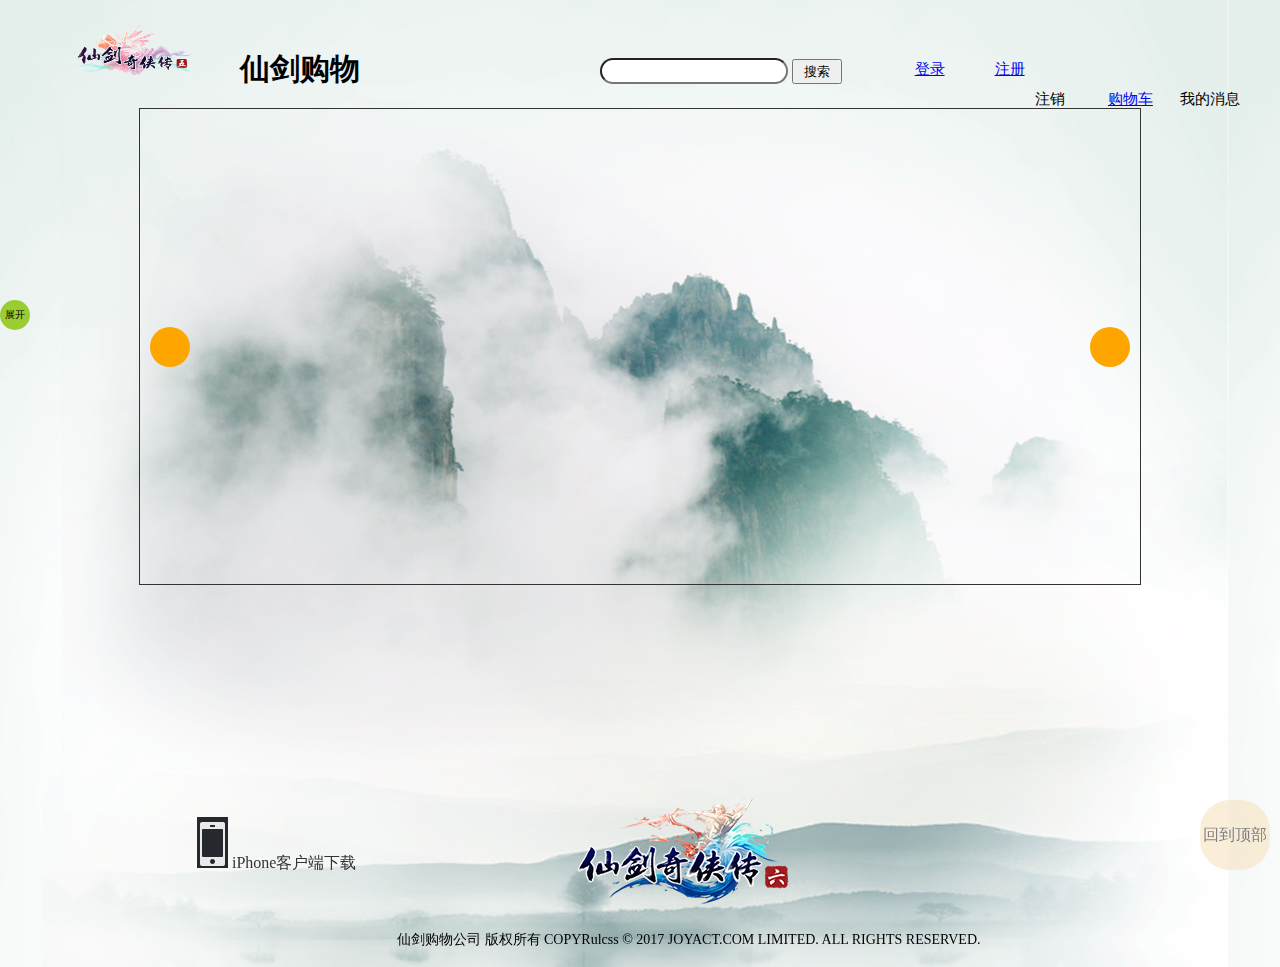
<file: index.html>
<!DOCTYPE html>
<html>

	<head>
		<meta charset="utf-8" />
		<title>仙剑购物</title>
		<link rel="stylesheet" type="text/css" href="css/index.css" />
	</head>

	<body>

		<div id="Top">
			<img src="img/3689011044770542070.png" />
			<a class="xj">仙剑购物</a>
			<ul>
				<span class="login">
					<li ><a href="login.html">登录</a></li>
				    <li ><a href="register.html">注册</a></li>
				</span>
				<div id="lis">
					<li class="zx">注销</li>
					<li>
						<a href="cart.html">购物车</a>
					</li>
					<li>我的消息</li>
				</div>

			</ul>

		</div>
		<div id="hidden">
			展开
		</div>
		<div id="cebian">
			<p>
				<a href="index.html">主页</a>
			</p>
			<p>
				<a href="list.html">列表页</a>
			</p>
			<p>
				<a href="paning.html">分页展示</a>
			</p>
		</div>
		<a class="backtotop" id="backtotop">回到顶部</a>
		<p class="search">
			<input type="text" id="str" />
			<input type="button" id="btn" value="搜索" />
		</p>

		<div class="carousel" id="carousel">
			<div class="btns">
				<a class="leftBtn" id="leftBtn"></a>
				<a class="rightBtn" id="rightBtn"></a>
			</div>
			<div class="imageslist" id="imageslist">
				<ul>
					<!--'<li class="first">
						<a><img src="'+obj.data.thumb+'"  /></a>
					</li>'-->
				</ul>
			</div>
			<div class="circles" id="circles">
				<ol>

				</ol>
			</div>
		</div>
		<header>

			<ul id="nav">
				<!--	<!--'<li><a href="list.html?cat_id='+obj.data[i].cat_id+'">'+obj.data[i].cat_name+'</a></li>'-->

			</ul>
		</header>

		<section>
			<ul class="goodsUl" id="goodsUl">
				<!--'<li><img src="'+ obj.data[i].good_thumb+'"/><p>'+ obj.data[i].good_name+'</p><p>'+obj.data[i].good_desc +'</p><p>'+obj.data[i].price +'</p></li>'
				<li></li>
				<li></li>
				<li></li>-->
			</ul>

		</section>
		<div id="down">
			<div id="erwei">
				<img src="img/QQ图片20170818184442.png" />
				<a>iPhone客户端下载</a>
			</div>
			<div id="ma">
				<img src="img/QQ图片20170818185729.png" />
			</div>
			<img id="xian" src="img/logo.png" />
			<p>
				仙剑购物公司 版权所有 COPYRulcss © 2017 JOYACT.COM LIMITED. ALL RIGHTS RESERVED.
			</p>
		</div>

		<script src="js/jquery-1.12.3.min.js" type="text/javascript" charset="utf-8"></script>
		<script type="text/javascript">
			//判断当前用户已登录则显示用户名，否则显示注册登录
			if(localStorage.getItem("token")) {
				$(".login").html("您好!亲爱的" + localStorage.getItem("username"));
			}

			$(".zx").click(function() {
				localStorage.clear();
				window.location.href = "login.html";

			})

			//返回顶部
			$("#backtotop").click(function() {
				$("html,body").animate({ //对象变成了$(“html,body”)
					"scrollTop": 0 //变成了属性
				}, 1000);

			})
			//二维码效果
			$("#erwei").mouseenter(function() {
				$("#ma").css("display", "block");
			})
			$("#erwei").mouseleave(function() {
				$("#ma").css("display", "none");
			})

			$(function() {

				//主页
				$.get("http://h6.duchengjiu.top/shop/api_cat.php", function(data) {

						var obj = data;
						console.log(obj);

						for(var i = 0; i < obj.data.length; i++) {
							$("#nav").append("<li><a href='list.html?cat_id=" + obj.data[i].cat_id + "'>" + obj.data[i].cat_name + "</a></li>")
						}
					}),

					//热门商品
					$.get("http://h6.duchengjiu.top/shop/api_goods.php", function(data) {

						var obj = data;
						console.log(obj);
						for(var i = 0; i < obj.data.length; i++) {
							$("#goodsUl").append('<li><img src="' + obj.data[i].goods_thumb + '"/><p><a href=detal.html?goods_id=' + obj.data[i].goods_id + '>' + obj.data[i].goods_name + '</a></p><p>' +
								obj.data[i].goods_desc + '</p><p class="price">￥' + obj.data[i].price + '</p></li>');

						}

						//透明度改变添加盒子
						$(".goodsUl li").mouseenter(function() {
							console.log(name)
							$(this).append("<div id='hezi'></div>");

						})
						$(".goodsUl li").mouseleave(function() {
							$(this).children("#hezi").remove();
						})

						//搜索按钮,实现跳转
						$("#btn").click(function() {
							var search = $("#str").val();
							console.log(search); //253286
							window.location.href = "detal.html?goods_id" + search;
						})
					})

				$.get("http://h6.duchengjiu.top/shop/api_ad.php?position_id=1", function(data) {

					var obj = data;
					console.log(obj);
					for(var i = 0; i < obj.data.length; i++) {
						$(".carousel .imageslist ul").append('<li class="first"><a><img src="' + obj.data[i].url + '"  /></a></li>')
					}

					var $lis = $("#imageslist ul li");

					//信号量
					var idx = 0
					var timer = null;
					//右按钮添加事件监听
					$("#rightBtn").click(function() {
						movecircles();
						move();
					})

					//左按钮添加事件监听
					$("#leftBtn").click(function() {
						//函数节流
						if($lis.eq(idx).is(":animated")) {
							return;
						}

						//老图淡出
						$lis.eq(idx).fadeOut(1000);

						//信号量改变
						idx--;
						//范围
						if(idx < 0) {
							idx = $lis.length - 1;
						}
						//movecircles();
						//新图淡入
						$lis.eq(idx).fadeIn(1000);

					})

					//自动播放
					timer = setInterval(function() {
						//movecircles();
						move();
					}, 1000);

					//移入停止
					$("#carousel").mouseenter(function() {
						clearInterval(timer);
					})

					//移出开始
					$("#carousel").mouseleave(function() {
						timer = setInterval(function() {
							//movecircles();
							move();
						}, 1000);
					})

					function move() {
						//函数节流
						if($lis.eq(idx).is(":animated")) {
							return;
						}

						//老图淡出
						$lis.eq(idx).fadeOut(1000);

						//信号量改变
						idx++;
						//范围
						if(idx > $lis.length - 1) {
							idx = 0;
						}

						//新图淡入
						$lis.eq(idx).fadeIn(1000);

					}

				})

				function createcircles() {
					for(var i = 0; i < 8; i++) {
						$("#circles ol").append("<li>")
					}
				}
				createcircles();

				var $circlesLi = $(".circles ol li")
				console.log($circlesLi);

				//背景定位
				function move(a, b) {
					var body = document.body;
					var newleft = 0;
					var newtop = 0;
					var timer = null;

					setInterval(function() {
						newleft += a;
						newtop += b;
						if(newleft >= 600 || newleft <= 0) {
							a = -a
						}
						if(newtop > 800 || newtop <= 0) {
							b = -b
						}
						body.style.backgroundPositionX = -newleft + "px";
						body.style.backgroundPositionY = -newtop + "px";
					}, 50)
				}
				move(1, 1);

				//侧边栏
				$("#hidden").mouseenter(function() {
					$("#cebian").slideDown(1500);
				})
				$("#hidden").mouseleave(function() {
					$("#cebian").slideUp(1500);
				})

			})
		</script>
	</body>

</html>
</file>
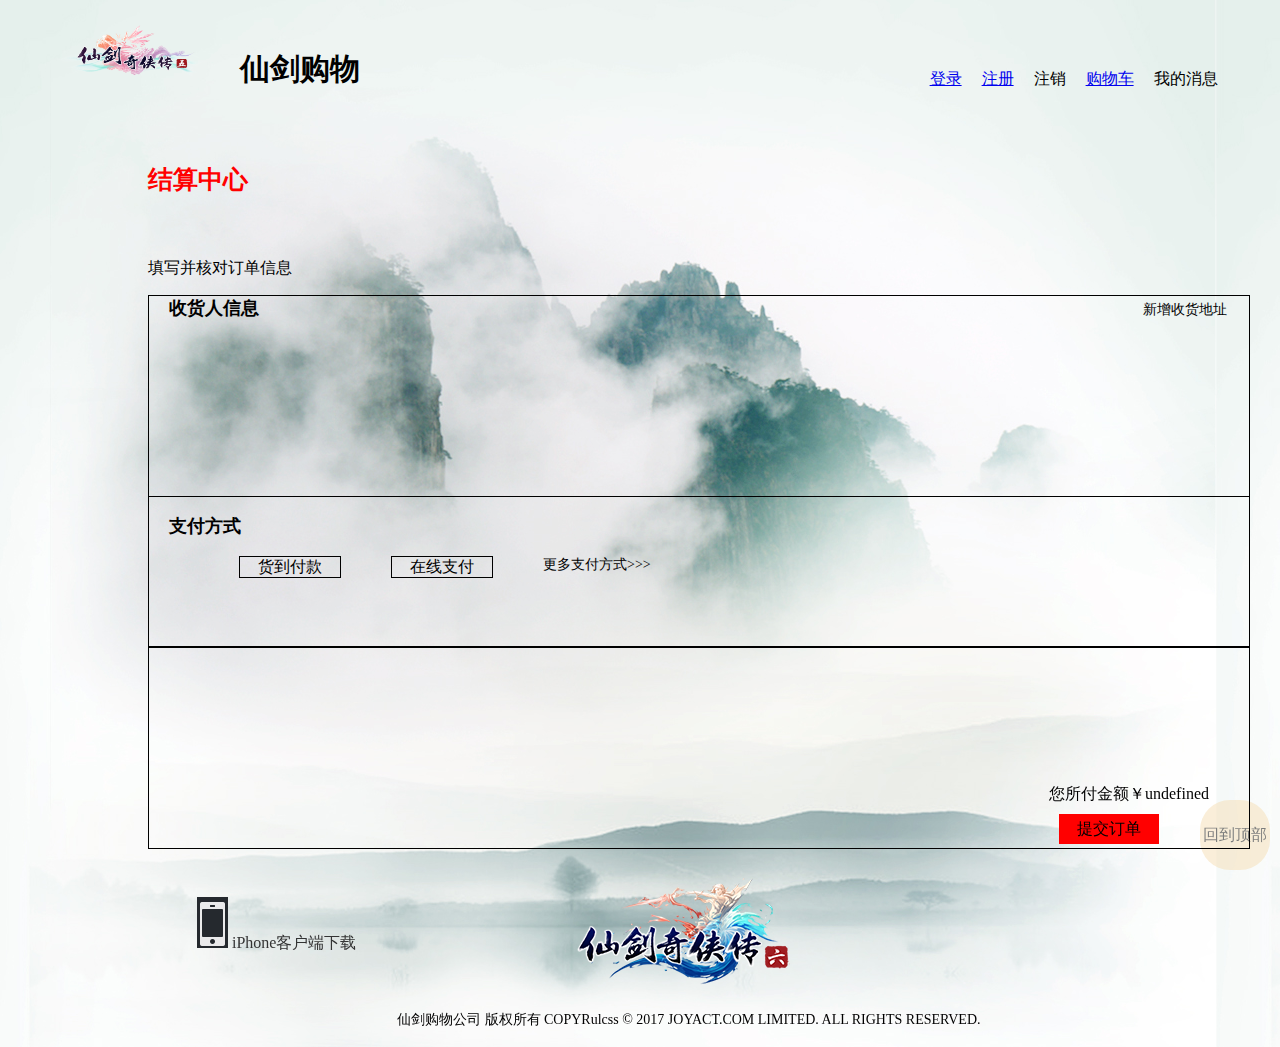
<file: balance.html>
<!DOCTYPE html>
<html>

	<head>
		<meta charset="UTF-8">
		<title>结算中心</title>
		<link rel="stylesheet" type="text/css" href="css/balance.css" />
	</head>

	<body>
		<a class="backtotop" id="backtotop">回到顶部</a>
		<div id="Top">
			<img src="img/3689011044770542070.png" />
			<a class="xj">仙剑购物</a>
			<ul>
				<span class="login">
					<li ><a href="login.html">登录</a></li>
				    <li ><a href="register.html">注册</a></li>
				</span>
				<div id="lis">
					<li class="zx">注销</li>
					<li>
						<a href="cart.html">购物车</a>
					</li>
					<li>我的消息</li>
				</div>

			</ul>

		</div>
		<p id="logo">
			<a>结算中心</a>
		</p>
		<p id="tip">填写并核对订单信息</p>
		<div id="content">
			<div id="consignee">
				<div id="consignee_top">
					<a id="shou">收货人信息</a>
					<a id="address" class="newAddress">新增收货地址</a>
				</div>
				<ul class="address-ul" id="oul">
					<!--'<li class="address-item" data-id="' +obj.address_id+ '">收货人：'
								+obj.address_name 
								+'  省份：'+obj.province 
								+'  市：'+obj.city 
								+'  地区：'+obj.district 
								+'  街道：'+obj.address 
								+'  手机号：'+obj.mobile 
								+'</li>';-->
				</ul>

			</div>
			<div id="pay">
				<p id="way">支付方式</p>
				<ul>
					<li class="lis">货到付款</li>
					<li class="lis">在线支付</li>
					<li id="more">更多支付方式>>></li>
				</ul>
			</div>
		</div>
		<div id="add" class="add">
			<span class="close">X</span>
			<p id="tou">新建列表</p>
			<form>
				<p>收货人姓名：<input type="text" name="address_name" placeholder="请输入您的姓名" /></p>
				<p id="shouji">手机号：<input type="text" name="mobile" placeholder="请输入您的手机号" /></p>
				<p id="sheng">省份：<input type="text" name="province" placeholder="请输入您的省份" /></p>
				<p id="shi">城市：<input type="text" name="city" placeholder="请输入您的市区" /></p>
				<p id="qu">区县：<input type="text" name="district" placeholder="请输入您的区县" /></p>
				<p id="dizhi">地址：<input type="text" name="address" placeholder="请输入您的地址" /></p>
				<input type="button" id="btn" value="新建收货信息" />
			</form>
		</div>
		<div id="sumbit">
			<p id="Money">应付金额：Y2000</p>
			<p id="order">
				<a>提交订单</a>
			</p>
		</div>

		<div id="down">
			<div id="erwei">
				<img src="img/QQ图片20170818184442.png" />
				<a>iPhone客户端下载</a>
			</div>
			<div id="ma">
				<img src="img/QQ图片20170818185729.png" />
			</div>
			<img id="xian" src="img/logo.png" />
			<p>
				仙剑购物公司 版权所有 COPYRulcss © 2017 JOYACT.COM LIMITED. ALL RIGHTS RESERVED.
			</p>
		</div>
		<script src="js/jquery-1.12.3.min.js" type="text/javascript" charset="utf-8"></script>
		<script type="text/javascript">
			$(function() {
				var address_id = 0;
				addressAjax();

				function addressAjax() {
					$.ajax({
						"url": "http://h6.duchengjiu.top/shop/api_useraddress.php?token=" + localStorage.token,
						"type": 'GET',
						"dataType": "json",
						"success": function(response) {
							console.log(response);
							var htmlData = '';
							for(var i = 0; i < response.data.length; i++) {
								var obj = response.data[i];
								htmlData += '<li class="address-item" data-id="' + obj.address_id + '">收货人：' +
									obj.address_name +
									'  省份：' + obj.province +
									'  市：' + obj.city +
									'  地区：' + obj.district +
									'  街道：' + obj.address +
									'  手机号：' + obj.mobile +
									'<span class="remove">删除</span></li>';
							}
							$(".address-ul").html(htmlData);

							//删除事件
							$(".remove").click(function() {
								$(this).parent().remove();
								//调用ajax删除地址
								var lis = $(this).parent()
								removeAjax(lis);

							})
							//点击添加事件
							$(".address-item").click(function(event) {
								$(this).addClass("active").siblings().removeClass("active");
								//								if(event.target) {
								//									address_id = event.target.getAttribute('data-id');
								//									console.log(address_id);
								//								}
								address_id = $(this).attr("data-id");
								console.log(address_id);
							})

						}
					});

				}

				//获取总金额

				//	通过location.search获取get传参的数据 截取？后面的内容
				var str = location.search.substr(1);
				//用=分割得到总金额
				var sum = str.split("=");
				console.log(sum[1]);
				$("#Money").html("您所付金额￥" + sum[1]);

				$(".newAddress").click(function() {
					$("#add").show();
				})
				$(".close").click(function() {
					$("#add").hide();
				})

				$(".lis").click(function() {
					$(this).css("background-color", "chartreuse");
				})

				//添加收货地址
				$("#btn").click(function() {
					var data = $("form").serialize();
					console.log(data);
					$.ajax({
						"url": "http://h6.duchengjiu.top/shop/api_useraddress.php?token=" + localStorage.token + "&status=add",
						"type": "POST",
						"dataType": "json",
						"data": data,
						"success": function(response) {
							if(response.code === 0) {
								console.log(response);
								$("#add").hide();
								addressAjax();
							}
						}
					});
				})

				//js背景定位	
				function move(a, b) {
					var box = document.getElementById("add");
					var newleft = 0;
					var newtop = 0;
					var timer = null;

					setInterval(function() {
						newleft += a;
						newtop += b;
						if(newleft >= 1200 || newleft <= 0) {
							a = -a
						}
						if(newtop > 800 || newtop <= 0) {
							b = -b
						}
						box.style.backgroundPositionX = -newleft + "px";
						box.style.backgroundPositionY = -newtop + "px";
					}, 50)
				}
				move(1, 1);

				//订单提交
				$("#order").click(function(event) {

					if(address_id == 0) {
						alert("请选择收货地址后再下单");
						return;
					}
					$.ajax({
						"url": "http://h6.duchengjiu.top/shop/api_order.php?token=" + localStorage.token + "&status=add",
						"type": "POST",
						"dataType": "json",
						"data": {
							"address_id": address_id, //地址id
							"total_prices": sum[1] //购物车内的总金额

						},
						"success": function(data) {
							console.log(data);
							if(data.code === 0) {
								alert("订单提交成功");
								location.href = "order.html";
							}
						}
					})
				})

				//删除地址事件
				function removeAjax(obj) { //obj为父元素li
					console.log($(obj).attr("data-id"));
					var address_id = $(obj).attr("data-id");
					$.ajax({
						"url": "http://h6.duchengjiu.top/shop/api_useraddress.php?token=" + localStorage.token + "&status=delete&address_id=" + address_id,
						"type": "GET",
						"dataType": "json",
						"success": function(data) {
							console.log(data);

						}
					})
				}

			})
			//body背景定位
			function move(a, b) {
				var body = document.body;
				var newleft = 0;
				var newtop = 0;
				var timer = null;

				setInterval(function() {
					newleft += a;
					newtop += b;
					if(newleft >= 600 || newleft <= 0) {
						a = -a
					}
					if(newtop > 800|| newtop <= 0) {
						b = -b
					}
					body.style.backgroundPositionX = -newleft + "px";
					body.style.backgroundPositionY = -newtop + "px";
				}, 50)
			}
			move(2, 2);
			$(".xj").click(function() {
				location.href = "index.html"
			})
			//二维码效果
			$("#erwei").mouseenter(function() {
				$("#ma").css("display", "block");
			})
			$("#erwei").mouseleave(function() {
				$("#ma").css("display", "none");
			})
			//返回顶部
			$("#backtotop").click(function() {
				$("html,body").animate({ //对象变成了$(“html,body”)
					"scrollTop": 0 //变成了属性
				}, 1000);

			})
		</script>
	</body>

</html>
</file>
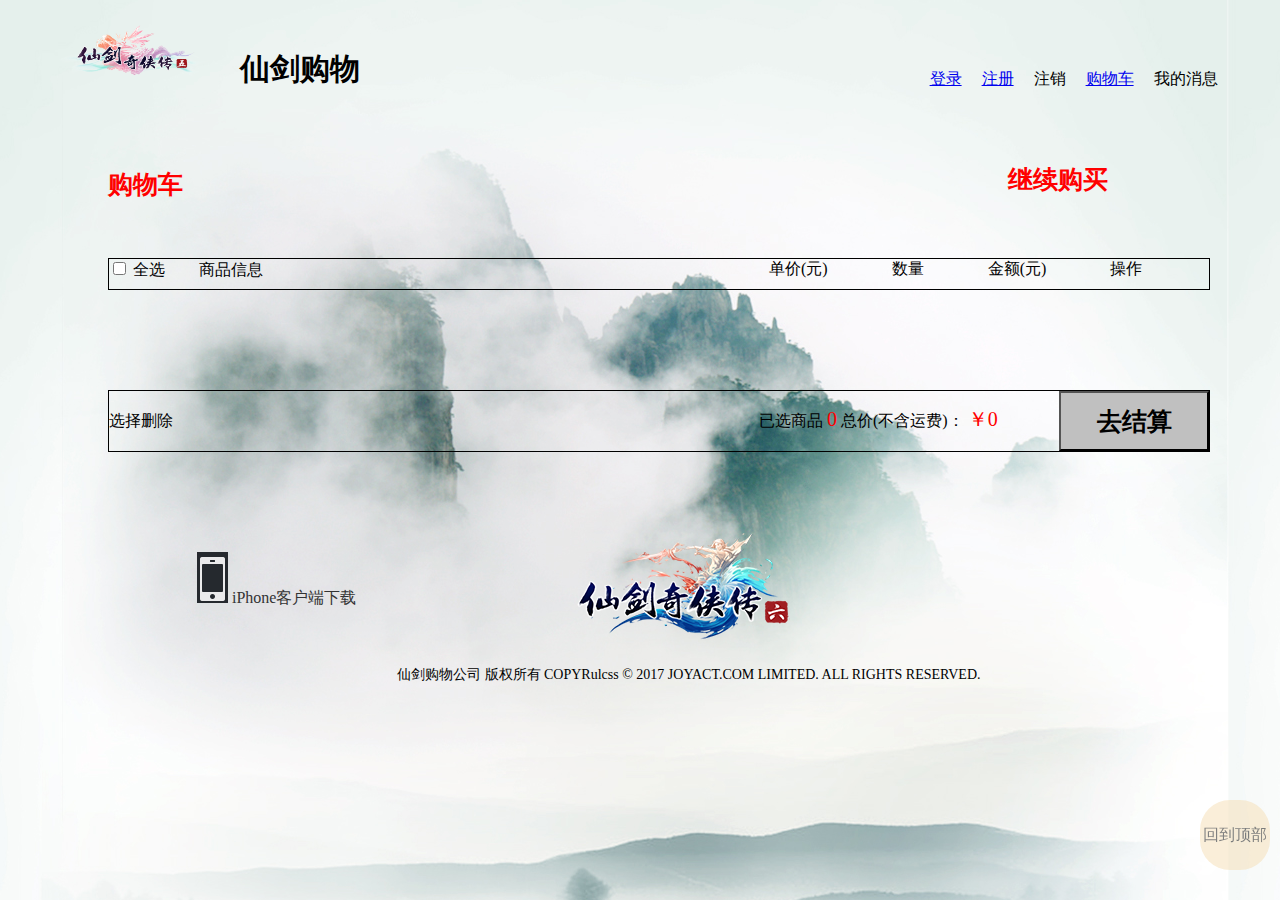
<file: cart.html>
<!DOCTYPE html>
<html>

	<head>
		<meta charset="UTF-8">
		<title>购物车</title>
		<link rel="stylesheet" type="text/css" href="css/cart.css" />
	</head>

	<body>
		<div id="Top">
			<img src="img/3689011044770542070.png" />
			<a class="xj">仙剑购物</a>
			<ul>
				<span class="login">
					<li ><a href="login.html">登录</a></li>
				    <li ><a href="register.html">注册</a></li>
				</span>
				<div id="lis">
					<li class="zx">注销</li>
					<li>
						<a href="cart.html">购物车</a>
					</li>
					<li>我的消息</li>
				</div>

			</ul>

		</div>
		<p id="logo">
			<a id="biaoti">购物车</a>
			<a id="continue">继续购买</a>
		</p>
		<div id="biaoma">
			<div id="check">
				<input type="checkbox" id="checkall" value="11" />

				<a>全选</a>
				<a id="xinxi">商品信息</a>
			</div>
			<div id="zi">
				<a class="zi1">单价(元)</a>
				<a class="zi1">数量</a>
				<a class="zi1">金额(元)</a>
				<a class="zi1">操作</a>
			</div>
		</div>
		<div id="GOODS">
			<!--<div id="goods">
			<div id="goods_1">
				<input type="checkbox" name="" id="check2" value="" />
				<img src="img/1.png"/>
			</div>
			<p id="xinxi1"></p>
		    <div id="price" class="goods-one">
		    	1259.00
		    </div>
		    <div id="number">
		    	<button id="leftBtn">-</button>
		    	<input type="text" name="shu" id="shu" value="1" class="center-text" />
		    	<button id="rightBtn">+</button>
		    </div>
		    <div id="allprice">
		    	7554
		    </div>
		    <div id="operate" class="goods-op">删除</div>
		</div>-->
		</div>

		<div id="bottom">
			<div id="select">
				选择删除
			</div>
			<div id="zongjia">
				已选商品
				<a id="Number">0</a>
				总价(不含运费)：
				<a id="Money">￥0</a>
			</div>
			<input type="button" name="btn" id="btn" value="去结算" />
		</div>
		<div id="down">
			<div id="erwei">
				<img src="img/QQ图片20170818184442.png" />
				<a>iPhone客户端下载</a>
			</div>
			<div id="ma">
				<img src="img/QQ图片20170818185729.png" />
			</div>
			<img id="xian" src="img/logo.png" />
			<p>
				仙剑购物公司 版权所有 COPYRulcss © 2017 JOYACT.COM LIMITED. ALL RIGHTS RESERVED.
			</p>
		</div>
		<a class="backtotop" id="backtotop">回到顶部</a>
		<div id="tip">
			<p id="content">确定删除购物车此项内容？</p>
			<button id="yes">确认</button>
			<button id="no">取消</button>
			<p id="dispear">X</p>
		</div>
		<script src="js/jquery-1.12.3.min.js" type="text/javascript" charset="utf-8"></script>
		<script type="text/javascript">
			$(function() {
				$.ajax({
					"type": "GET",
					"url": "http://h6.duchengjiu.top/shop/api_cart.php?token=" + localStorage.getItem("token"),
					"dataType": "json",
					"success": function(response) {
						console.log(response);
						//判断购物车中有没有商品
						if(response.data.length > 0) {
							for(var i = 0; i < response.data.length; i++) {
								var obj = response.data[i];
								$("#GOODS").append('<div id="goods" class="goods"><div id="goods_1"><input type="checkbox" name="checkbox" id="check2" value="" /><input type="hidden" class="goods_id"  value="' + obj.goods_id + '" /><img src="' + obj.goods_thumb + '"/></div><p id="xinxi1">' +
									obj.goods_name + '</p><div id="price" class="goods-one">' +
									obj.goods_price +
									'</div><div id="number"><button id="leftBtn">-</button><input type="text" name="shu" id="shu" class="center-text" value="' + obj.goods_number + '" /><button id="rightBtn">+</button></div> <div id="allprice" class="goods-sum">' +
									obj.goods_price * obj.goods_number +
									'</div><div id="operate" class="goods-op">删除</div></div>');

							}
							//减号按钮事件监听
							$("#goods #leftBtn").click(function() {
								updataCart(this, '-1');
								showSum(); //显示总价
							})
							//加号按钮事件监听
							$("#goods #rightBtn").click(function() {
								updataCart(this, '+1');
								showSum(); //显示总价
							})

							//删除添加事件
							//点击删除触发弹窗
							$(" #goods #operate").click(function() {
								$("#tip").slideDown(1000);
								var This = this;
								shanchu(This);
							})

							function shanchu(This) {
								$("#yes").click(function() {

									$(This).parent().remove();
									lis = $(This).parent();
									console.log(lis);
									updataCartAjax(lis, 0);
									$("#tip").slideUp(1000);

								})

								$("#no").click(function() {
									$("#tip").slideUp(1000);
								})

								$("#dispear").click(function() {
									$("#tip").slideUp(1000);
								})

							}

							//全选

							$("#biaoma #check #checkall").click(function() {

								if($(this).get(0).checked) {
									$("[name='checkbox']").prop("checked", true); //全选
								} else {
									$("[name='checkbox']").prop("checked", false); //取消全选
								}

							})

							//键盘事件监听上、下两个按钮
							//	$(".center-text").keydown(function() {
							//	stepSetGoods(this, event)
							//	})
							$(".center-text").blur(function() {
								setGoods(this);
							})

							//选择删除
							$("#select").click(function() {

								selectDlete();
							})

						}
					}
				});

			})

			//显示总价
			function showSum() {
				var goods = document.getElementsByClassName("goods");
				var sum = 0; //金额累加器
				var num = 0; //商品数量累加器
				for(var i = 0; i < goods.length; i++) {
					var objGoods = goods[i];
					if($(objGoods).children("div:first").children("input").is(":checked")) {
						sum += parseInt($(objGoods).children("div:eq(3)").text());
						num += parseInt($(objGoods).children("div:eq(2)").children("input").val())

					}
				}
				$("#Money").text("￥" + sum);
				$("#Number").text(num);
			}
			//选择删除

			function selectDlete() {
				var goods = document.getElementsByClassName("goods");

				for(var i = 0; i < goods.length; i++) {
					var objGoods = goods[i];
					if($(objGoods).children("div:first").children("input").is(":checked")) {
						alert("确认删除?")
						$(objGoods).remove();

						updataCartAjax(objGoods, 0);

					}
				}

			}

			//上、 下按钮监听
			//			function stepSetGoods(obj, event) {
			//				var event = event || window.event;
			//				event.preventDefault();
			//
			//				if(event.keyCode === 40) {
			//					updataCart(obj, "-1");
			//				} else if(event.keyCode === 38) {
			//					updataCart(obj, "+1");
			//				}
			//			}
			//设置某件商品数量
			function setGoods(obj) {
				//获取商品数量
				var num = parseInt($(obj).val());
				//	判断商品数量的值,大于或者小于范围
				if(num < 1 || isNaN(num)) {
					$(obj).val(1)
				}
				if(num > 10) {
					$(obj).val(10)
				}

				//让总合计金额变化
				updataCart(obj, $(obj).val());
			}

			//改变购物车商品数量的业务函数
			function updataCart(obj, num) { //obj当前触发事件的元素，num = +1 -1
				//找对象

				var Shop = obj.parentNode.parentNode;
				//var goods_id = Shop.getElementsByClassName("goods_id")[0].value;
				var goods_number = Shop.getElementsByClassName("center-text")[0];
				var goods_number_value = parseInt(goods_number.value);
				var goods_price = Shop.getElementsByClassName("goods-one")[0];
				var goods_price_value = parseInt(goods_price.innerText);
				var goods_subtotal = Shop.getElementsByClassName("goods-sum")[0];
				//				console.log(goods_price);
				//				console.log(goods_number);
				//			    console.log(goods_subtotal);
				//判断范围
				if(num == "-1" && goods_number_value <= 1) {
					return;
				}
				if(num == "+1" && goods_number_value >= 10) {
					return;
				}

				if(num == "-1") {
					goods_number_value--;
				} else if(num === "+1") {
					goods_number_value++;
				} else if(num > 0) {
					goods_number_value = num;
				}

				//当前商品的值                  信号量改变后的值
				goods_number.value = goods_number_value;
				//算出合计金额
				var subtotal = goods_number_value * goods_price_value;
				//把合计金额写入页面
				goods_subtotal.innerHTML = subtotal;
				showSum();

			}

			function updataCartAjax(obj, num) {
				var goods_1 = $(obj).children("#goods_1")
				//				console.log(goods_1);
				var Goods_id = $(goods_1).children(".goods_id");
				var goods_id = $(Goods_id).val()
				//				console.log(goods_id)
				$.ajax({
					"url": "http://h6.duchengjiu.top/shop/api_cart.php?token=" + localStorage.token,
					"type": "POST",
					"data": {
						"goods_id": goods_id,
						"number": num
					},
					"dataType": "json",
					"success": function(response) {
						console.log(response);
					}
				})

			}
			//点击跳转并显示总金额
			$("#btn").click(function() {
				var sum = $("#Money").text().substr(1);
				console.log(sum);
				location.href = "balance.html?sum=" + sum;
			})

			//背景定位
			function move(a, b) {
				var body = document.body;
				var newleft = 0;
				var newtop = 0;
				var timer = null;

				setInterval(function() {
					newleft += a;
					newtop += b;
					if(newleft >= 800 || newleft <= 0) {
						a = -a
					}
					if(newtop > 900 || newtop <= 0) {
						b = -b
					}
					body.style.backgroundPositionX = -newleft + "px";
					body.style.backgroundPositionY = -newtop + "px";
				}, 50)
			}
			move(1, 1);
			//首页跳转
			$(".xj").click(function() {
				location.href = "index.html"
			})
			//二维码效果
			$("#erwei").mouseenter(function() {
				$("#ma").css("display", "block");
			})
			$("#erwei").mouseleave(function() {
				$("#ma").css("display", "none");
			})
			$("#backtotop").click(function() {
				$("html,body").animate({ //对象变成了$(“html,body”)
					"scrollTop": 0 //变成了属性
				}, 1000);

			})
			//继续购买
			$("#continue").click(function() {
				location.href = "paning.html";
			})
		</script>
	</body>

</html>
</file>
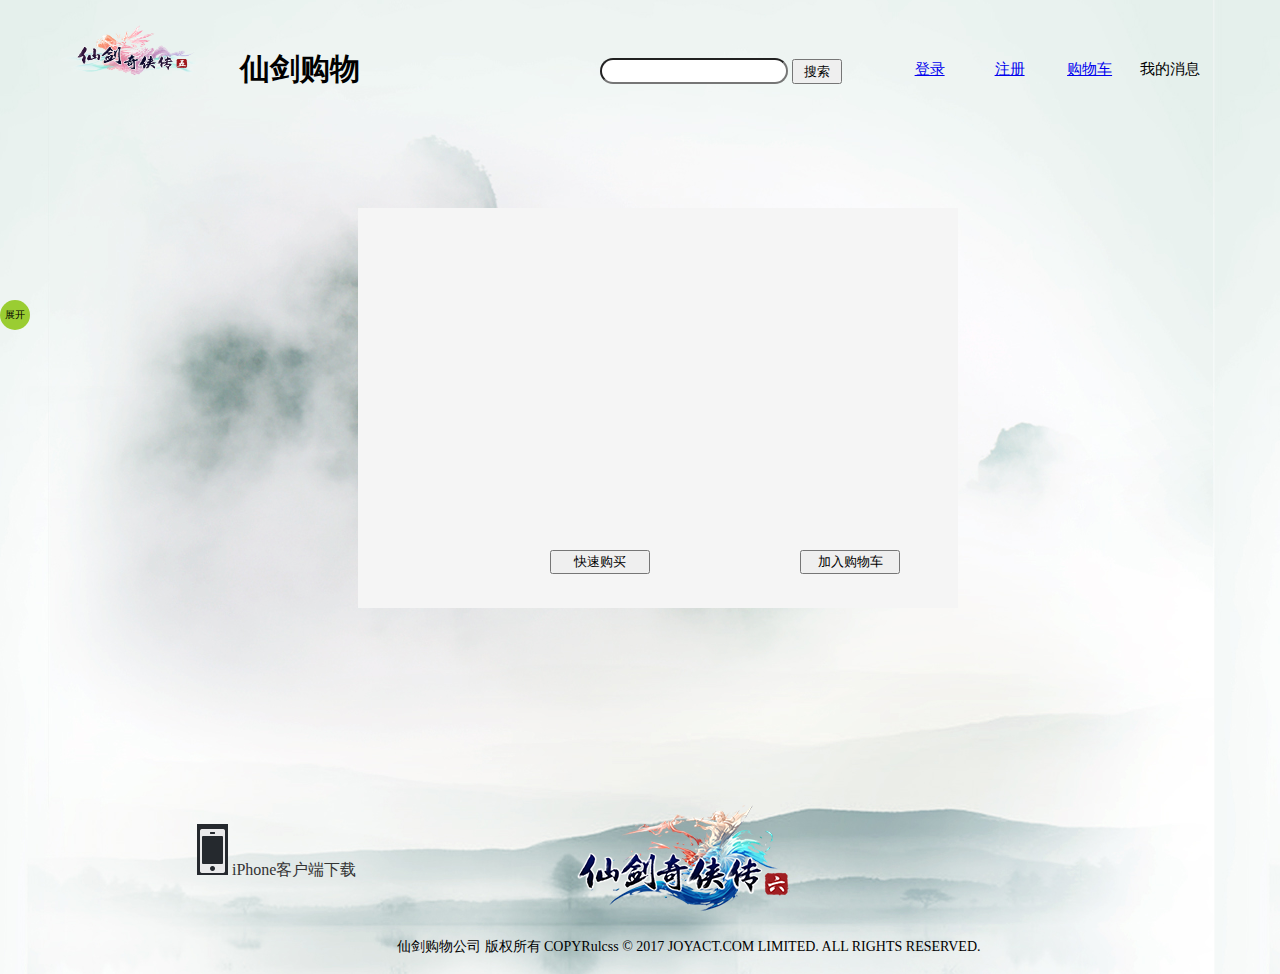
<file: detal.html>
<!DOCTYPE html>
<html>

	<head>
		<meta charset="UTF-8">
		<title>详情页</title>

		<link rel="stylesheet" type="text/css" href="css/detal.css" />
	</head>

	<body>
		<div id="Top">
			<img src="img/3689011044770542070.png" />
			<a class="xj">仙剑购物</a>
			<ul>
				<li>
					<a href="login.html">登录</a>
				</li>
				<li>
					<a href="register.html">注册</a>
				</li>
				<li>
					<a href="cart.html">购物车</a>
				</li>
				<li>我的消息</li>
			</ul>
		</div>
		<div id="hidden">
			展开
		</div>
		<div id="cebian">
			<p>
				<a href="index.html">主页</a>
			</p>
			<p>
				<a href="list.html">列表页</a>
			</p>
			<p>
				<a href="paning.html">分页展示</a>
			</p>

		</div>
		<p class="search">
			<input type="text" id="str" />
			<input type="button" id="btn" value="搜索" />
		</p>
		<div id="box">

		</div>

		<button id="buy">快速购买</button>
		<section>
			<ul class="goodsUl" id="goodsUl">
				<!--'<li><img src="' +obj.data[i].goods_thumb+ '" /><p>' +obj.data[i].goods_name+ '</p><p>' +obj.data[i].goods_desc+ '</p><p>' +obj.data[i].price+ '</p></li>'-->
			</ul>
			<button id="cart">加入购物车</button>
		</section>
		<div id="down">
			<div id="erwei">
				<img src="img/QQ图片20170818184442.png" />
				<a>iPhone客户端下载</a>
			</div>
			<div id="ma">
				<img src="img/QQ图片20170818185729.png" />
			</div>
			<img id="xian" src="img/logo.png" />
			<p>
				仙剑购物公司 版权所有 COPYRulcss © 2017 JOYACT.COM LIMITED. ALL RIGHTS RESERVED.
			</p>
		</div>

		<script src="js/jquery-1.12.3.min.js" type="text/javascript" charset="utf-8"></script>
		<script type="text/javascript">
			$(function() {
				//				通过location.search获取get传参的数据 截取？后面的内容
				var str = location.search.substr(1);
				//				用分割方法得到 = 号两边内容
				var goodsId = str.split("=");
				//				用下标找到id的值
				//				console.log(goodsId[1]);

				//下面是转义URI码
				//				console.log(decodeURI(goodsId[1]));

				$.ajax({
					"url": "http://h6.duchengjiu.top/shop/api_goods.php",
					"type": "GET",
					"data": {
						"goods_id": goodsId[1]
					},
					"dataType": "json",
					"success": function(response) {
						var obj = response;
						console.log(obj);
						//					
						$("#box").html('<div id="smallPic"><img  src="' + obj.data[0].goods_thumb + '" /></div><p id="p1">' + obj.data[0].goods_name + '</p><p id="p2">' + obj.data[0].goods_desc + '</p><p class="price">￥' + obj.data[0].price + '</p>')
					}

				})

				//通过goods_id查询商品数据
				$("#btn").click(function() {

					var strNew = $("#str").val();
					//				console.log(strNew);
					$.ajax({
						"url": "http://h6.duchengjiu.top/shop/api_goods.php",
						"type": "GET",
						"data": {
							"search_text": strNew
						},
						"dataType": "json",
						"success": function(response) {
							var obj = response;
							console.log(obj);
							$("#box").html('<div id="smallPic"><img  src="' + obj.data[0].goods_thumb + '" /></div><p id="p1">' + obj.data[0].goods_name + '</p><p  id="p2">' + obj.data[0].goods_desc + '</p><p class="price">￥' + obj.data[0].price + '</p>')
						}

					})
				})

				//加入购物车的事件
				$("#cart").click(function() {

					//判断当前是否登录，没登录无法加入购物车
					if(!localStorage.getItem("token")) {
						alert("请登录后才能使用购物车功能！");
						//登陆后跳转回详情页
						location.href = "login.html#callback=" + location.href;
						return;
					}
					//					console.log(goodsId[1]);

					var goods_number = localStorage.getItem("cart" + goodsId[1]);
					//如果有值则加一，没有值则存值
					goods_number = goods_number ? parseInt(goods_number) + 1 : 1;

					$.ajax({
						"url": "http://h6.duchengjiu.top/shop/api_cart.php?token=" + localStorage.token,
						"type": "POST",
						"data": {
							"goods_id": goodsId[1],
							"number": goods_number
						},
						"dataType": "json",
						"success": function(response) {
							console.log(response);
							alert(response.message);
							if(response.code === 0) {
								location.href = "cart.html"
							}
							//使用后存储商品的购买数量到本地存储中
							localStorage.setItem("cart" + goodsId[1], goods_number);
						}
					})
				})
				//背景特效
				function move(a, b) {
					var body = document.body;
					var newleft = 0;
					var newtop = 0;
					var timer = null;

					setInterval(function() {
						newleft += a;
						newtop += b;
						if(newleft >= 800 || newleft <= 0) {
							a = -a
						}
						if(newtop > 900 || newtop <= 0) {
							b = -b
						}
						body.style.backgroundPositionX = -newleft + "px";
						body.style.backgroundPositionY = -newtop + "px";
					}, 50)
				}
				move(2, 2);
				//侧边栏特效	    
				$("#hidden").mouseenter(function() {
					$("#cebian").slideDown(1500);
				})
				$("#hidden").mouseleave(function() {
					$("#cebian").slideUp(1500);
				})

				//首页跳转
				$(".xj").click(function() {
					location.href = "index.html"
				})
			})
			//二维码效果
			$("#erwei").mouseenter(function() {
				$("#ma").css("display", "block");
			})
			$("#erwei").mouseleave(function() {
				$("#ma").css("display", "none");
			})
		</script>
	</body>

</html>
</file>
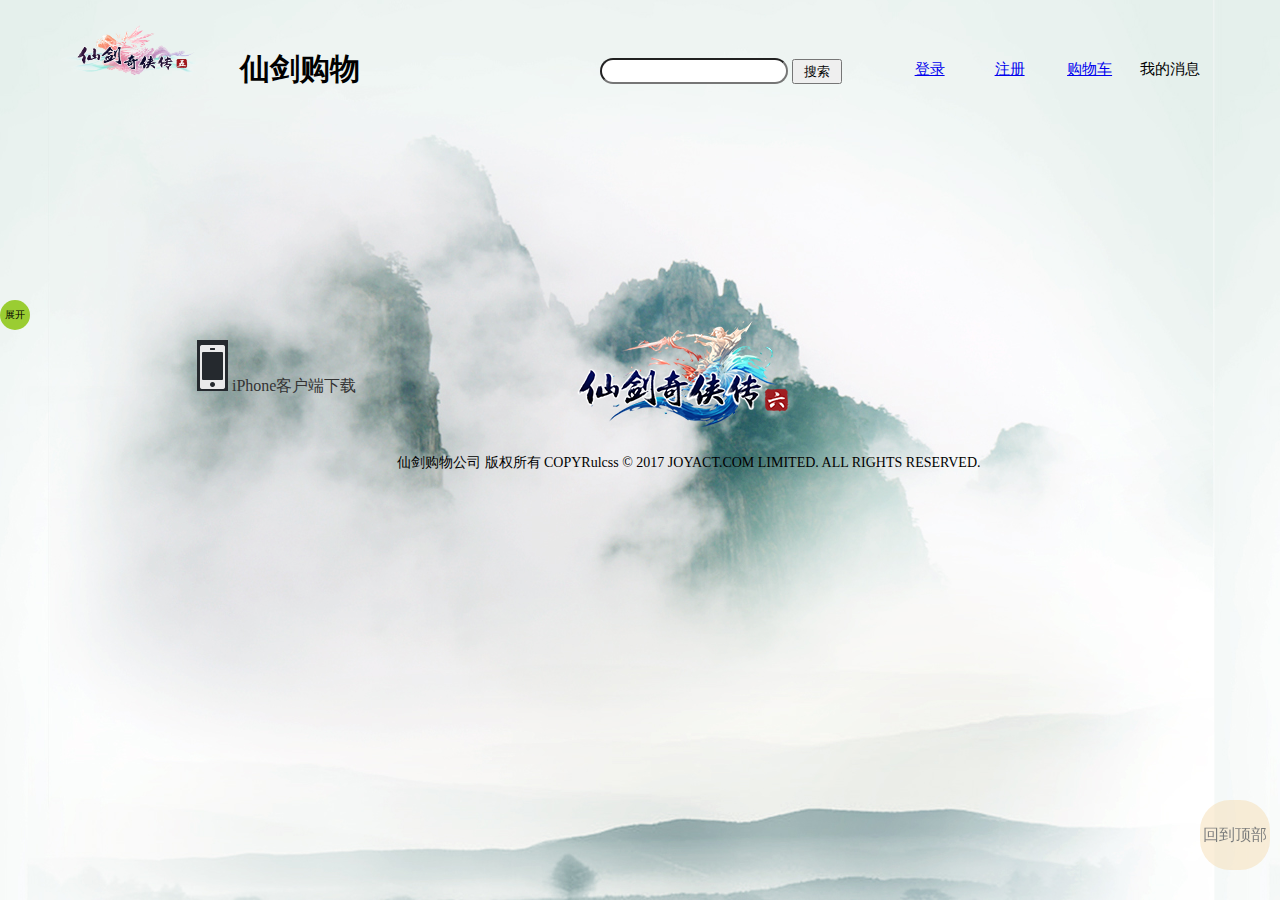
<file: list.html>
<!DOCTYPE html>
<html>

	<head>
		<meta charset="utf-8" />
		<title>列表展示</title>
		<link rel="stylesheet" type="text/css" href="css/list.css" />

	</head>

	<body>
		<div id="Top">
			<img src="img/3689011044770542070.png" />
			<a class="xj">仙剑购物</a>
			<ul>
				<li>
					<a href="login.html">登录</a>
				</li>
				<li>
					<a href="register.html">注册</a>
				</li>
				<li>
					<a href="cart.html">购物车</a>
				</li>
				<li>我的消息</li>
			</ul>
		</div>

		<a class="backtotop" id="backtotop">回到顶部</a>
		<p class="search">
			<input type="text" id="str" />
			<input type="button" id="btn" value="搜索" />
		</p>
		<div id="hidden">
			展开
		</div>
		<div id="cebian">
			<p>
				<a href="index.html">主页</a>
			</p>
			<p>
				<a href="list.html">列表页</a>
			</p>
			<p>
				<a href="paning.html">分页展示</a>
			</p>

		</div>

		<header>
			<ul id="nav">
				<!--'<li><a href="list.html?cat_id=' +obj.data[i].cat_id+ '">' + obj.data[i].cat_name +  '</a></li>'-->
			</ul>
		</header>

		<section>
			<ul class="goodsUl" id="goodsUl">
				<!--'<li><img src="' +obj.data[i].goods_thumb+ '" /><p>' +obj.data[i].goods_name+ '</p><p>' +obj.data[i].goods_desc+ '</p><p>' +obj.data[i].price+ '</p></li>'-->
			</ul>
		</section>
		<div id="down">
			<div id="erwei">
				<img src="img/QQ图片20170818184442.png" />
				<a>iPhone客户端下载</a>
			</div>
			<div id="ma">
				<img src="img/QQ图片20170818185729.png" />
			</div>
			<img id="xian" src="img/logo.png" />
			<p>
				仙剑购物公司 版权所有 COPYRulcss © 2017 JOYACT.COM LIMITED. ALL RIGHTS RESERVED.
			</p>
		</div>

		<script src="js/jquery-1.12.3.min.js" type="text/javascript" charset="utf-8"></script>
		<script type="text/javascript">
			$(function() {

				//页面导航；分类列表功能
				$.get("http://h6.duchengjiu.top/shop/api_cat.php", function(data) {
					var obj = data;
					//					console.log(obj);

					for(var i = 0; i < obj.data.length; i++) {

						$("#nav").append('<li><a href="list.html?cat_id=' + obj.data[i].cat_id + '">' + obj.data[i].cat_name + '</a></li>');
					}

				})

				//通过location.search获取get传参的数据 截取？后面的内容
				var str = location.search.substr(1);
				//用分割方法得到 = 号两边内容
				var catId = str.split("=")
				//用下标找到id的值
				console.log(catId[1]);

				$.ajax({
					"url": "http://h6.duchengjiu.top/shop/api_goods.php",
					"type": "GET",
					"data": {
						"cat_id": catId[1]
					},
					"dataType": "json",
					"success": function(data) {
						console.log(data)
						var obj = data;
						for(var i = 0; i < obj.data.length; i++) {

							$("#goodsUl").append('<li><img src="' + obj.data[i].goods_thumb + '" /><p><a href=detal.html?goods_id=' + obj.data[i].goods_id + '>' + obj.data[i].goods_name + '</a></p><p>' + obj.data[i].goods_desc + '</p><p class="price">￥' + obj.data[i].price + '</p></li>');
							name = obj.data[i].goods_name
						}

						//透明度改变添加盒子
						$(".goodsUl li").mouseenter(function() {
							console.log(name)
							$(this).append("<div id='hezi'>" + name + "</div>");

						})
						$(".goodsUl li").mouseleave(function() {
							$(this).children("#hezi").remove();
						})

					}
				})

			})
			//背景特效
			function move(a, b) {
				var body = document.body;
				var newleft = 0;
				var newtop = 0;
				var timer = null;

				setInterval(function() {
					newleft += a;
					newtop += b;
					if(newleft >= 800 || newleft <= 0) {
						a = -a
					}
					if(newtop > 900 || newtop <= 0) {
						b = -b
					}
					body.style.backgroundPositionX = -newleft + "px";
					body.style.backgroundPositionY = -newtop + "px";
				}, 50)
			}
			move(2, 2);

			//侧边栏特效

			$("#hidden").mouseenter(function() {
				$("#cebian").slideDown(1500);
			})
			$("#hidden").mouseleave(function() {
				$("#cebian").slideUp(1500);
			})
			//首页跳转
			$(".xj").click(function() {
				location.href = "index.html"
			})
			//二维码效果
			$("#erwei").mouseenter(function() {
				$("#ma").css("display", "block");
			})
			$("#erwei").mouseleave(function() {
				$("#ma").css("display", "none");
			})
			//返回顶部
			$("#backtotop").click(function() {
				$("html,body").animate({ //对象变成了$(“html,body”)
					"scrollTop": 0 //变成了属性
				}, 1000);

			})
		</script>
	</body>

</html>
</file>
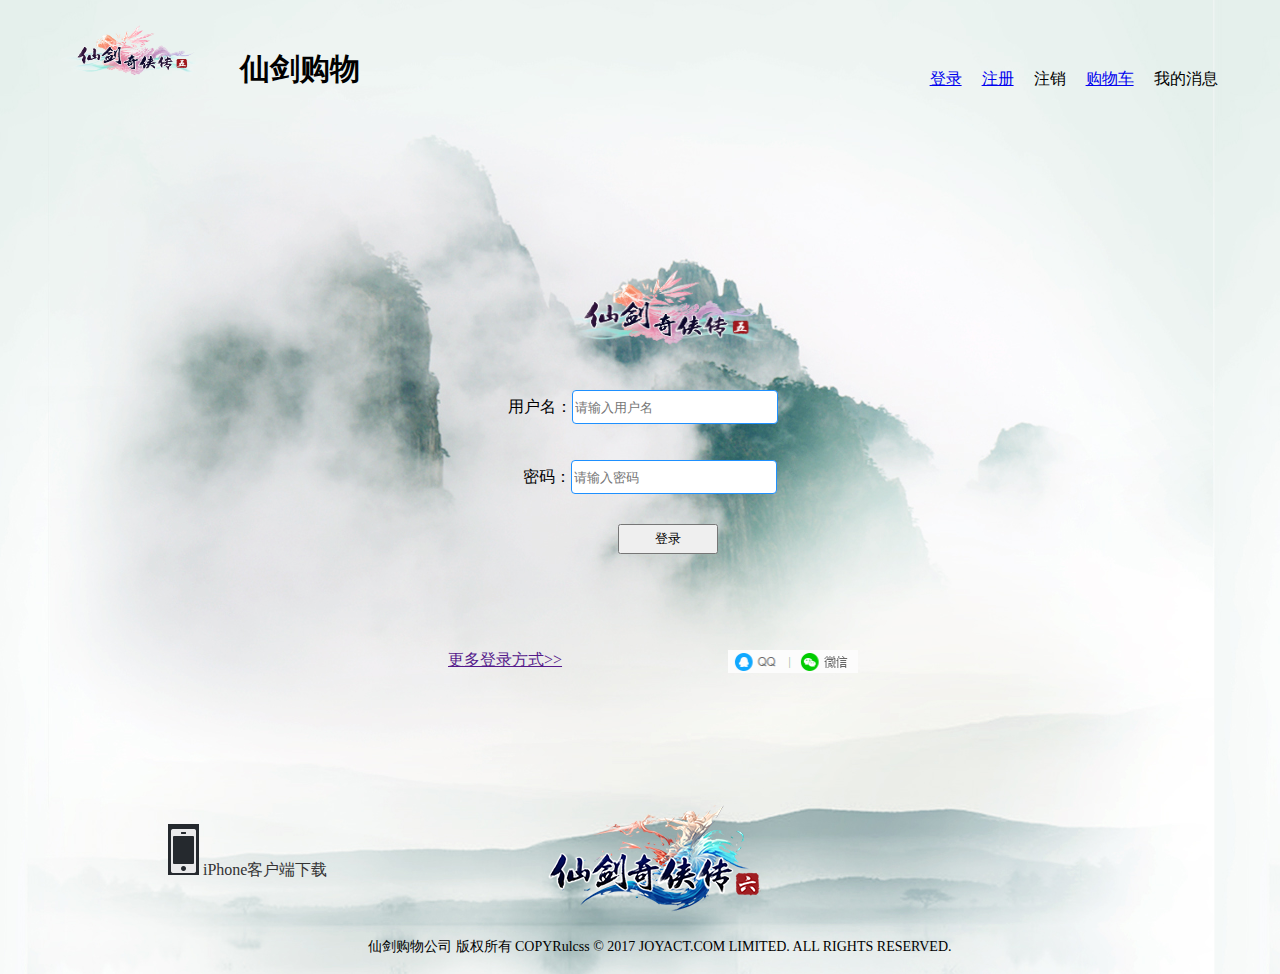
<file: login.html>
<!DOCTYPE html>
<html>

	<head>
		<meta charset="UTF-8">
		<title>登录页</title>
		<link rel="stylesheet" type="text/css" href="css/login.css" />
	</head>

	<body>
		<div id="Top">
			<img src="img/3689011044770542070.png" />
			<a class="xj">仙剑购物</a>
			<ul>
				<span class="login">
					<li ><a href="login.html">登录</a></li>
				    <li ><a href="register.html">注册</a></li>
				</span>
				<div id="lis">
					<li class="zx">注销</li>
					<li>
						<a href="cart.html">购物车</a>
					</li>
					<li>我的消息</li>
				</div>

			</ul>

		</div>
		<div id="box">
			<img src="img/3689011044770542070.png" />
			<p id="p1">
				用户名：<input type="text" name="username" placeholder="请输入用户名" id="yhm" />
				<span class="sucess">用户名已输入</span>
				<span class="error">用户名为空，请重新输入</span>
			</p>
			<p id="p2">
				密码：<input type="password" name="password" placeholder="请输入密码" id="mima" />
				<span class="sucess1">密码已输入</span>
				<span class="error1">密码为空，请重新输入</span>
			</p>
			<p><input type="button" id="login" value="登录" /></p>

			<p id="more">
				<a href="">更多登录方式>></a>
			</p>
			<p id="imgs"><img src="img/2.png" /></p>

		</div>

		<div id="down">
			<div id="erwei">
				<img src="img/QQ图片20170818184442.png" />
				<a>iPhone客户端下载</a>
			</div>
			<div id="ma">
				<img src="img/QQ图片20170818185729.png" />
			</div>
			<img id="xian" src="img/logo.png" />
			<p>
				仙剑购物公司 版权所有 COPYRulcss © 2017 JOYACT.COM LIMITED. ALL RIGHTS RESERVED.
			</p>
		</div>
		<script src="js/jquery-1.12.3.min.js" type="text/javascript" charset="utf-8"></script>
		<script type="text/javascript">
			//判断当前用户已登录则显示用户名，否则显示注册登录

			if(localStorage.getItem("token")) {
				$("body").html(localStorage.getItem("username") + "您已经登录成功！请不要重复登录");

				setTimeout(function() {
					location.href = "index.html";
				}, 2000);
			}
			$("#yhm").blur(function() {
				var username = $("input[name='username']").val();
				if(username == '') {
					$(".error").css("display", "block");
					$(".sucess").css("display", "none");
				} else {
					$(".sucess").css("display", "block");
					$(".error").css("display", "none");

				}
			})
			$("#mima").blur(function() {
				var password = $("input[name='password']").val();
				if(password == '') {
					$(".error1").css("display", "block");
					$(".sucess1").css("display", "none");
				} else {
					$(".sucess1").css("display", "block");
					$(".error1").css("display", "none");

				}
			})

			$(function() {
				$("#login").click(function() {
					var username = $("input[name='username']").val();
					var password = $("input[name='password']").val();
					console.log(username, password);
					$.ajax({
						"type": "POST",
						"url": "http://h6.duchengjiu.top/shop/api_user.php",
						"data": {
							"status": "login",
							"username": username,
							"password": password
						},
						"dataType": "json",
						"success": function(response) {
							console.log(response);

							//		localStorage.setItem("token",response.data.token);	  				
							alert(response.message);
							//当登陆成功时
							if(response.code === 0) {
								//把个人信息存入变量data
								var data = response.data;
								//遍历每一项，prop属性单词的简写这个是变量
								for(prop in data) {
									//判断这个属性是否是本身的属性
									if(data.hasOwnProperty(prop)) {
										//存储到本地仓库(属性,数据[属性]
										localStorage.setItem(prop, data[prop]);
									}
								}
								//登陆成功后跳转首页
								//判断有callback则调到指定callbackURL页面,否则则跳转回首页
								var callbackURL = location.hash.substr(10);
								if(callbackURL) {
									location.href = callbackURL;
								} else {
									location.href = "index.html";
								}

							}

						}
					});
				})
				localStorage.clear();
			})

			//背景定位
			function move(a, b) {
				var body = document.body;
				var newleft = 0;
				var newtop = 0;
				var timer = null;

				setInterval(function() {
					newleft += a;
					newtop += b;
					if(newleft >= 800 || newleft <= 0) {
						a = -a
					}
					if(newtop > 900 || newtop <= 0) {
						b = -b
					}
					body.style.backgroundPositionX = -newleft + "px";
					body.style.backgroundPositionY = -newtop + "px";
				}, 50)
			}
			move(2, 2);
			//点击跳转首页
			$(".xj").click(function() {
				location.href = "index.html"
			})
			//二维码效果
			$("#erwei").mouseenter(function() {
				$("#ma").css("display", "block");
			})
			$("#erwei").mouseleave(function() {
				$("#ma").css("display", "none");
			})
		</script>
	</body>
</file>
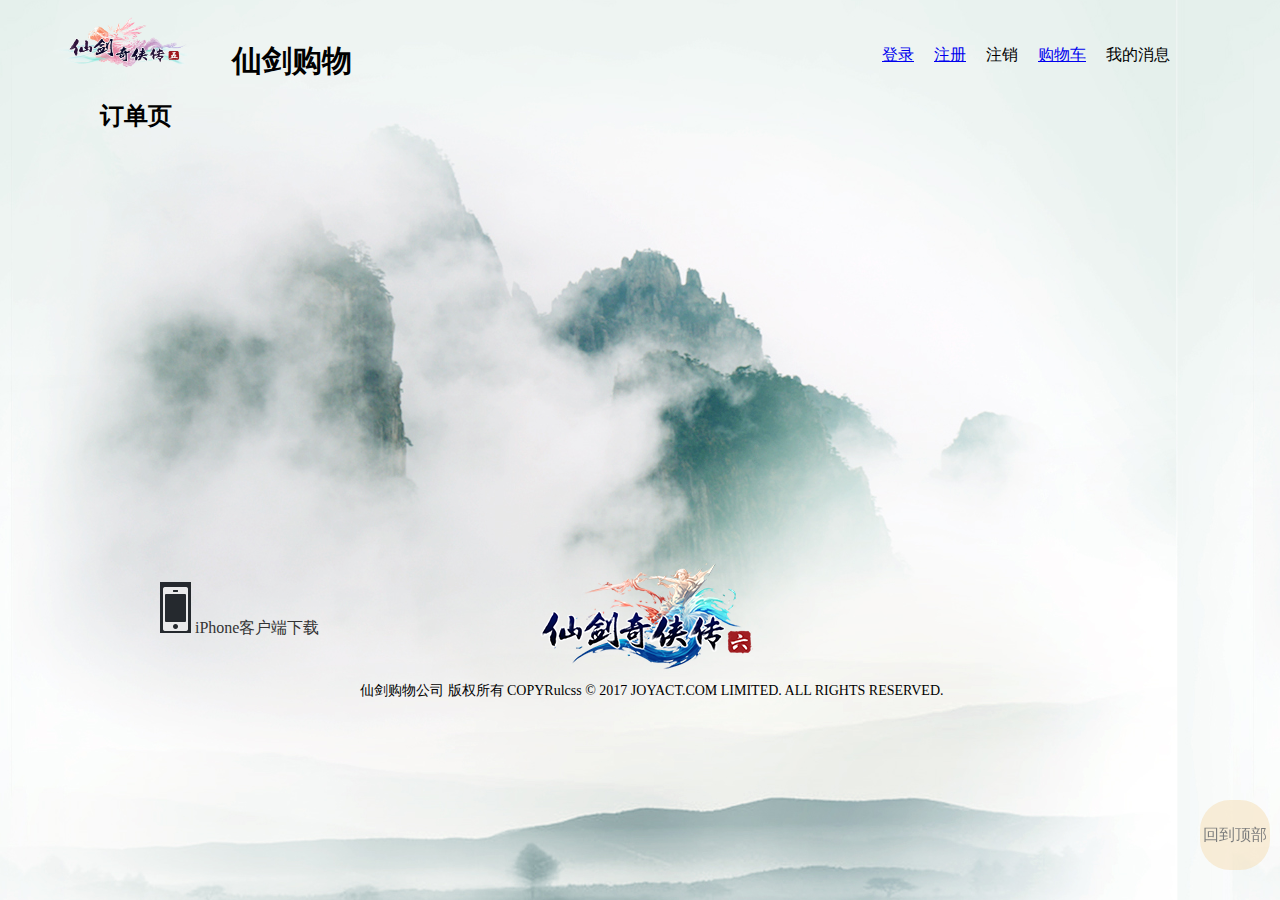
<file: order.html>
<!DOCTYPE html>
<html>

	<head>
		<meta charset="UTF-8">
		<title>订单详情页</title>
		<link rel="stylesheet" type="text/css" href="css/order.css" />
	</head>

	<body>
		<div id="Top">
			<img src="img/3689011044770542070.png" />
			<a class="xj">仙剑购物</a>
			<ul>
				<span class="login">
					<li ><a href="login.html">登录</a></li>
				    <li ><a href="register.html">注册</a></li>
				</span>
				<div id="lis">
					<li class="zx">注销</li>
					<li>
						<a href="cart.html">购物车</a>
					</li>
					<li>我的消息</li>
				</div>

			</ul>
		</div>
		<a class="backtotop" id="backtotop">回到顶部</a>
		<div id="float">
			<h2>订单页</h2>
			<div id="order-list">

			</div>
		</div>
		<div id="down">
			<div id="erwei">
				<img src="img/QQ图片20170818184442.png" />
				<a>iPhone客户端下载</a>
			</div>
			<div id="ma">
				<img src="img/QQ图片20170818185729.png" />
			</div>
			<img id="xian" src="img/logo.png" />
			<p>
				仙剑购物公司 版权所有 COPYRulcss © 2017 JOYACT.COM LIMITED. ALL RIGHTS RESERVED.
			</p>
		</div>

		<script src="js/jquery-1.12.3.min.js" type="text/javascript" charset="utf-8"></script>
		<script type="text/javascript">
			$.ajax({
				"url": "http://h6.duchengjiu.top/shop/api_order.php?token=" + localStorage.token,
				"type": "GET",
				"dataType": "json",
				"success": function(response) {
					console.log(response);
					if(response.code === 0) {
						var html = '';
						for(var i = 0; i < response.data.length; i++) {
							var obj = response.data[i];
							console.log(obj);
							html += '<div class="order-item">';
							html += '<div class="order-item-header">订单号：' + obj.order_id + '</div>';

							for(var j = 0; j < obj.goods_list.length; j++) {
								var goods = obj.goods_list[j];
								goods.subtotal = goods.goods_price * goods.goods_number;

								html += '<div class="order-content" data-id=' + goods.goods_id + '><img src="' +
									goods.goods_thumb + '"/><div id="OP"><p> 商品名称:' +
									goods.goods_name + '</p><p>商品单价:￥' +
									goods.goods_price + '</p><p>商品个数:' +
									goods.goods_number + '</p><p>商品总金额:￥' +
									goods.subtotal + '</p></div></div>'

							}
							html += '</div>';
						}
						$("#order-list").html(html);
					}
				}

			})

			//背景定位
			function move(a, b) {
				var body = document.body;
				var newleft = 0;
				var newtop = 0;
				var timer = null;

				setInterval(function() {
					newleft += a;
					newtop += b;
					if(newleft >= 800 || newleft <= 0) {
						a = -a
					}
					if(newtop > 900 || newtop <= 0) {
						b = -b
					}
					body.style.backgroundPositionX = -newleft + "px";
					body.style.backgroundPositionY = -newtop + "px";
				}, 50)
			}
			move(5, 3);
			//点击跳转首页
			$(".xj").click(function() {
				location.href = "index.html";

			})
			//二维码
			$("#erwei").mouseenter(function() {
				$("#ma").css("display", "block");
			})
			$("#erwei").mouseleave(function() {
				$("#ma").css("display", "none");
			})

			$("#backtotop").click(function() {
				$("html,body").animate({ //对象变成了$(“html,body”)
					"scrollTop": 0 //变成了属性
				}, 1000);

			})
		</script>
	</body>

</html>
</file>
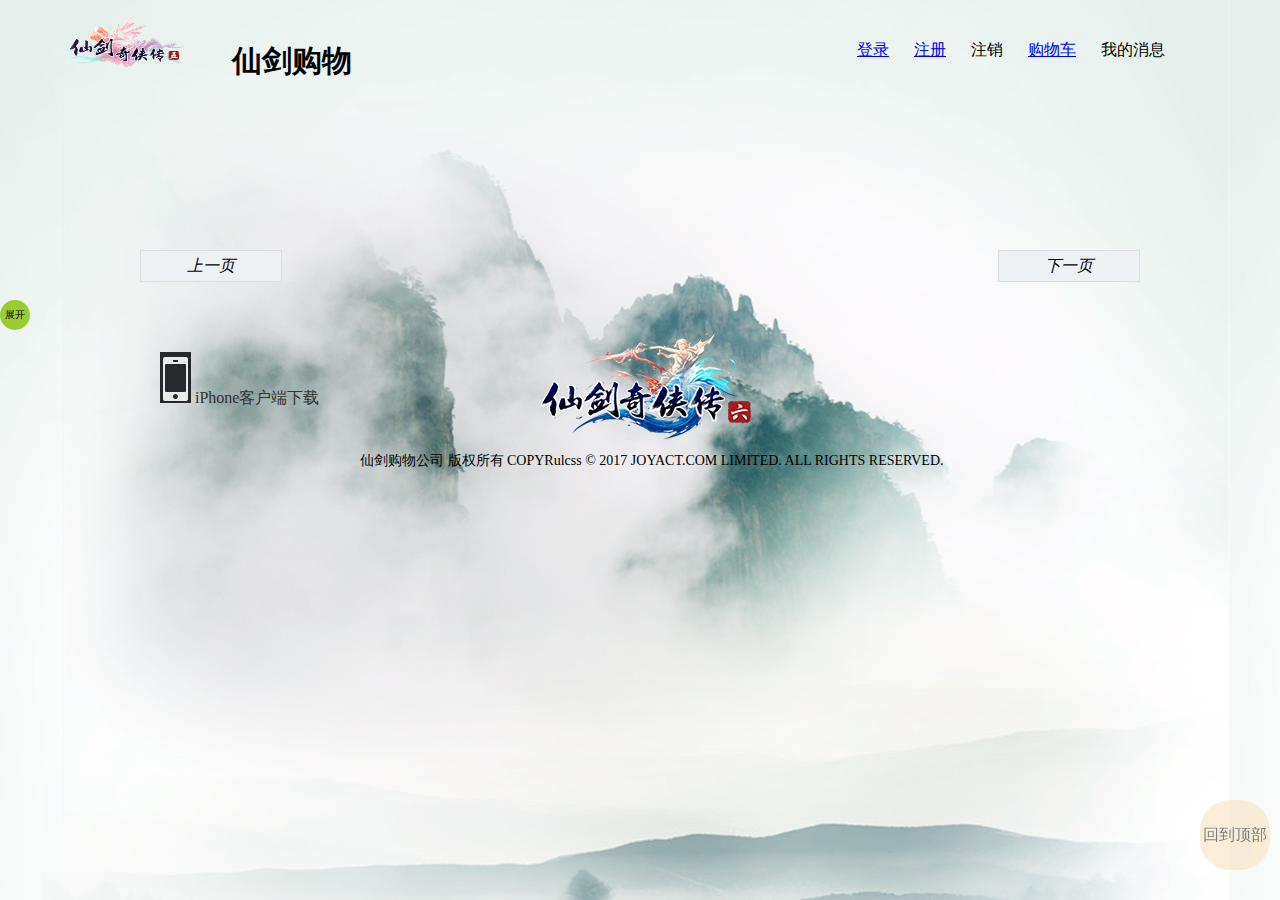
<file: paning.html>
<!DOCTYPE html>
<html>

	<head>
		<meta charset="UTF-8">
		<title>商品陈列</title>
		<link rel="stylesheet" type="text/css" href="css/paning.css"/>
	</head>

	<body>

		<body>

			<div id="Top">
				<img src="img/3689011044770542070.png" />
				<a class="xj">仙剑购物</a>
				<ul>
					<span class="login">
					<li ><a href="login.html">登录</a></li>
				    <li ><a href="register.html">注册</a></li>
				</span>
					<div id="lis">
						<li class="zx">注销</li>
						<li>
							<a href="cart.html">购物车</a>
						</li>
						<li>我的消息</li>
					</div>

				</ul>
			</div>

			<div id="hidden">
				展开
			</div>
			<div id="cebian">
				<p>
					<a href="index.html">主页</a>
				</p>
				<p>
					<a href="list.html">列表页</a>
				</p>
				<p>
					<a href="paning.html">分页展示</a>
				</p>

			</div>
			<ul class="shop" id="shop">

			</ul>
			<a class="backtotop" id="backtotop">回到顶部</a>
			<div class="button" id="button">
				<em id="ButtonPrev">上一页</em>

				<div class="button-center">
					<div id="ButtonCenter"></div>
				</div>

				<em id="ButtonNext">下一页</em>
			</div>
			<div id="down">
				<div id="erwei">
					<img src="img/QQ图片20170818184442.png" />
					<a>iPhone客户端下载</a>
				</div>
				<div id="ma">
					<img src="img/QQ图片20170818185729.png" />
				</div>
				<img id="xian" src="img/logo.png" />
				<p>
					仙剑购物公司 版权所有 COPYRulcss © 2017 JOYACT.COM LIMITED. ALL RIGHTS RESERVED.
				</p>
			</div>
			<script src="js/jquery-1.12.3.min.js" type="text/javascript" charset="utf-8"></script>
			<script type="text/javascript">
				var page = 1;

				function showShop(page) {
					$.ajax({
						"url": "http://h6.duchengjiu.top/shop/api_goods.php?page=" + page + "&pagesize=20",
						"type": "GET",
						"dataType": "json",
						"success": function(response) {
							console.log(response);
							//添加分页
							for(var j = 0; j < response.page.page_count; j++) {
								$("#ButtonCenter").append($('<span>' + (j + 1) + '</span>'));
							}

							//添加展示的商品数据
							var obj = response;
							for(var i = 0; i < obj.data.length; i++) {

								$("#shop").append('<li><img src="' + obj.data[i].goods_thumb + '" /><p><a href="detal.html?goods_id=' + obj.data[i].goods_id + '">' + obj.data[i].goods_name + '</a></p><p>' + obj.data[i].goods_desc +
									'</p><p class="price">￥' + obj.data[i].price + '</p></li>');

							}

							$(".shop li").mouseenter(function() {

								$(this).append("<div id='hezi'></div>");

							})
							$(".shop li").mouseleave(function() {
								$(this).children("#hezi").remove();
							})
						}
					})
				}
				showShop(page);

				//上一页
				$("#ButtonPrev").click(function() {
					//信号量改变
					page--;
					//范围
					if(page <= 1) page = 1;
					//清空商品数据，防止累积
					$("#shop").html('');
					//调用ajax 传入信号量改变内容
					showShop(page);
					//让分页进行移动
					ButtonCenter.style.marginLeft = (page - 1) * -52 + "px";
				})
				//下一页
				$("#ButtonNext").click(function() {
					page++;
					$("#shop").html('');
					showShop(page);
					ButtonCenter.style.marginLeft = (page - 1) * -52 + "px";
				})

				//分页的点击事件
				$("#ButtonCenter").click(function(event) {
					event = event || window.event;
					var target = event.target || event.srcElement;
					//				console.log(target.nodeName)
					if(target.nodeName === "SPAN") {
						//得到当前分页的内容，存入信号量
						page = target.innerText;
						$("#shop").html('');
						ButtonCenter.style.marginLeft = (page - 1) * -52 + "px";
						showShop(page);

					}

				})
				//背景定位
				function move(a, b) {
					var body = document.body;
					var newleft = 0;
					var newtop = 0;
					var timer = null;

					setInterval(function() {
						newleft += a;
						newtop += b;
						if(newleft >= 800 || newleft <= 0) {
							a = -a
						}
						if(newtop > 900 || newtop <= 0) {
							b = -b
						}
						body.style.backgroundPositionX = -newleft + "px";
						body.style.backgroundPositionY = -newtop + "px";
					}, 50)
				}
				move(1, 1);
				//返回顶部
				$("#backtotop").click(function() {
					$("html,body").animate({ //对象变成了$(“html,body”)
						"scrollTop": 0 //变成了属性
					}, 1000);

				})

				//二维码效果
				$("#erwei").mouseenter(function() {
					$("#ma").css("display", "block");
				})
				$("#erwei").mouseleave(function() {
					$("#ma").css("display", "none");
				})
				//点击跳转首页
				$(".xj").click(function() {
					location.href = "index.html";

				})

				//侧边栏
				$("#hidden").mouseenter(function() {
					$("#cebian").slideDown(1500);
				})
				$("#hidden").mouseleave(function() {
					$("#cebian").slideUp(1500);
				})
				
			</script>

		</body>

</html>
</file>
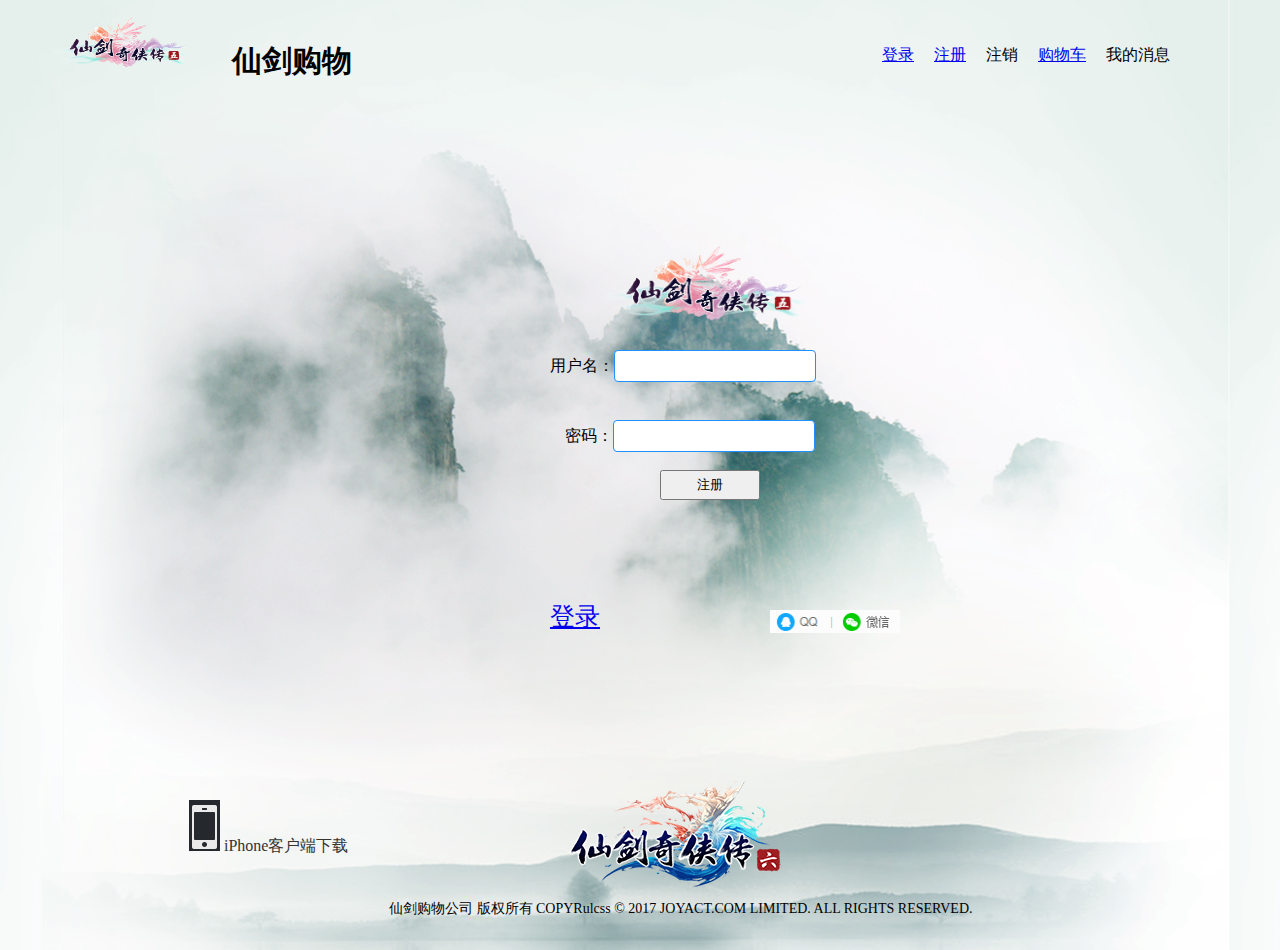
<file: register.html>
<!DOCTYPE html>
<html>

	<head>
		<meta charset="UTF-8">
		<title>注册页</title>
		<link rel="stylesheet" type="text/css" href="css/register.css" />
	</head>

	<body>
		<div id="Top">
			<img src="img/3689011044770542070.png" />
			<a class="xj">仙剑购物</a>
			<ul>
				<span class="login">
					<li ><a href="login.html">登录</a></li>
				    <li ><a href="register.html">注册</a></li>
				</span>
				<div id="lis">
					<li class="zx">注销</li>
					<li>
						<a href="cart.html">购物车</a>
					</li>
					<li>我的消息</li>
				</div>
			</ul>
		</div>

		<div id="box">
			<img src="img/3689011044770542070.png" />
			<p id="p1">
				<a>用户名：<input type="text" name="username" id="zh" /></a>
				<span class="sucess">用户名可已使用</span>
				<span class="error">用户名已被占用，请重新输入</span>
			</p>
			<p id="p2">
				<a>密码：<input type="password" name="password" id="mima" /></a>
				<!--<span class="sucess">用户名可已使用</span>
			<span class="error">用户名已被占用，请重新输入</span>-->
			</p>

			<input type="button" id="reg" value="注册" />
			<p id="on">
				<a href="login.html">登录</a>
			</p>
			<p id="imgs"><img src="img/2.png" /></p>
		</div>
		<div id="down">
			<div id="erwei">
				<img src="img/QQ图片20170818184442.png" />
				<a>iPhone客户端下载</a>
			</div>
			<div id="ma">
				<img src="img/QQ图片20170818185729.png" />
			</div>
			<img id="xian" src="img/logo.png" />
			<p>
				仙剑购物公司 版权所有 COPYRulcss © 2017 JOYACT.COM LIMITED. ALL RIGHTS RESERVED.
			</p>
		</div>
		<script src="js/jquery-1.12.3.min.js" type="text/javascript" charset="utf-8"></script>
		<script type="text/javascript">
			//判断当前用户已则注册显示用户名，否则显示注册登录

			if(localStorage.getItem("token")) {
				$("body").html(localStorage.getItem("username") + "您已经注册成功！请不要重复注册");

				setTimeout(function() {
					location.href = "index.html";
				}, 2000);
			}

			//点击按钮事件
			$("#reg").click(function() {
				var username = $("input[name='username']").val();
				var password = $("input[name='password']").val();
				console.log(username, password);
				//判断密码位数
				if(password == '') {
					alert("请输入密码");
					return;
				}
				if(password.length < 6 || password.length > 20) {
					alert("请输入6到20位的密码");
					return;
				}

				$.ajax({
					"type": "POST",
					"url": "http://h6.duchengjiu.top/shop/api_user.php",
					"data": {
						"status": "register",
						"username": username,
						"password": password,
					},
					"dataType": "json",
					"success": function(data) {
						console.log(data);
						alert(data.message);
						window.location.href = "login.html";
					}
				})
			})
			//用ajax判断用户名是否重复!
			//			如果不重复提示用户可以使用
			//			重复提示用户名重复!

			//用户名的验证
			$("#zh").blur(function() {
				var username = $("input[name='username']").val();
				$.ajax({
					"type": "POST",
					"url": "http://h6.duchengjiu.top/shop/api_user.php",
					"data": {
						"status": "check",
						"username": username,
					},
					"dataType": "json",
					"success": function(data) {
						//					console.log(data);
						var obj = data;
						console.log(obj)
						//						console.log(obj.code)
						if(obj.code == 2001) {
							$(".error").css("display", "block");
							$(".sucess").css("display", "none");
						} else if(obj.code == 0) {
							$(".sucess").css("display", "block");
							$(".error").css("display", "none");
						}
					}
				})
			})
			//背景定位
			function move(a, b) {
				var body = document.body;
				var newleft = 0;
				var newtop = 0;
				var timer = null;

				setInterval(function() {
					newleft += a;
					newtop += b;
					if(newleft >= 800 || newleft <= 0) {
						a = -a
					}
					if(newtop > 900 || newtop <= 0) {
						b = -b
					}
					body.style.backgroundPositionX = -newleft + "px";
					body.style.backgroundPositionY = -newtop + "px";
				}, 50)
			}
			move(1, 1);
			//主页跳转
			$(".xj").click(function() {
				location.href = "index.html"
			})

			//二维码效果
			$("#erwei").mouseenter(function() {
				$("#ma").css("display", "block");
			})
			$("#erwei").mouseleave(function() {
				$("#ma").css("display", "none");
			})
		</script>
	</body>

</html>
</file>
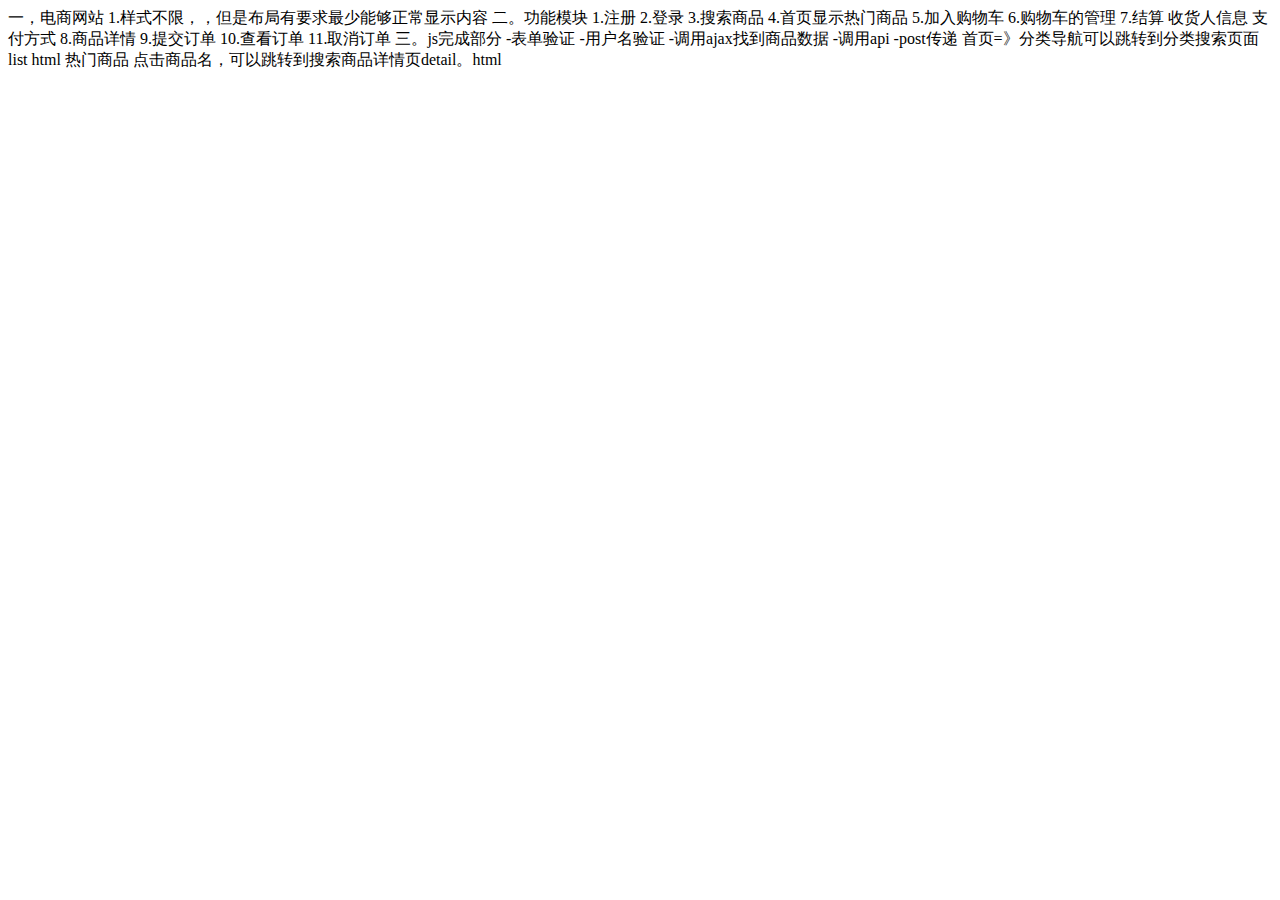
<file: 说明文档.html>
<!DOCTYPE html>
<html>
	<head>
		<meta charset="UTF-8">
		<title></title>
	</head>
	<body>
		一，电商网站
		  1.样式不限，，但是布局有要求最少能够正常显示内容
		二。功能模块
		  1.注册
		  2.登录
		  3.搜索商品
		  4.首页显示热门商品
		  5.加入购物车
		  6.购物车的管理
		  7.结算
		     收货人信息
		     支付方式
		  8.商品详情
		  9.提交订单
		  10.查看订单
		  11.取消订单
		三。js完成部分
		    -表单验证
		    -用户名验证
		    -调用ajax找到商品数据
		    -调用api
		    -post传递
		  首页=》分类导航可以跳转到分类搜索页面list html
		     热门商品 点击商品名，可以跳转到搜索商品详情页detail。html
	</body>
</html>
</file>
<file: css/index.css>
/**{
	margin: 0;
	padding: 0;
}*/

body {
	background-image: url(../img/bg.jpg);
	background-position: 0 0 no-repeat;
}

#lis {
	float: right;
}

.login {
	color: #000000;
}

#Top {
	width: 95%;
	height: 100px;
	/*background-color: #CCCCCC;*/
	margin: 0 auto;
	position: relative;
}

#Top img {
	width: 200px;
	height: 100px;
}

#Top .xj {
	height: 70px;
	font-size: 30px;
	color: #000000;
	text-align: center;
	line-height: 70px;
	position: absolute;
	top: 26px;
	font-weight: bolder;
	cursor: pointer;
}

#Top ul {
	list-style: none;
	position: absolute;
	top: 30px;
	left: 800px;
}

#Top ul li {
	display: block;
	float: left;
	width: 60px;
	height: 30px;
	margin-left: 20px;
	line-height: 30px;
	text-align: center;
	font-size: 15px;
	color: black;
}

#Top ul li:hover {
	background-color: #CCCCCC;
}

#hidden {
	width: 30px;
	height: 30px;
	position: fixed;
	left: 0;
	top: 300px;
	background-color: yellowgreen;
	border-radius: 20px;
	z-index: -5px;
	font-size: 10px;
	text-align: center;
	line-height: 30px;
}

#cebian {
	width: 70px;
	height: 350px;
	position: fixed;
	left: 0px;
	top: 200px;
	background-color: #EEF1F3;
	display: none;
}

#cebian p {
	width: 70px;
	height: 80px;
	margin-top: 20px;
	font-size: 17px;
	text-align: center;
	line-height: 80px;
}

#backtotop {
	position: fixed;
	width: 70px;
	height: 70px;
	right: 10px;
	bottom: 30px;
	background-color: #F5DEB3;
	text-align: center;
	line-height: 70px;
	cursor: pointer;
	border-radius: 30px;
	opacity: 0.5;
}

.search {
	width: 250px;
	height: 30px;
	position: absolute;
	left: 600px;
	top: 42px;
}

.search #str {
	width: 180px;
	height: 20px;
	border-radius: 50px;
}

.search #btn {
	width: 50px;
	height: 25px;
}

#box {
	width: 200px;
	height: 400px;
	background: burlywood;
	float: left;
	margin-left: 25px;
	margin-top: 10px;
	text-align: center;
	font-size: 14px;
	position: relative;
	left: 500px;
}

#box img {
	width: 200px;
	height: 200px;
}

#box li:hover {
	opacity: 0.6;
}

.carousel {
	width: 1000px;
	height: 475px;
	margin: 0 auto;
	border: 1px solid #333;
	position: relative;
}

.carousel ul {
	list-style: none;
}

.carousel ul li {
	position: absolute;
	top: 0;
	left: 0;
	display: none;
}

.carousel ul li.first {
	display: block;
}

.btns a {
	position: absolute;
	width: 40px;
	height: 40px;
	top: 50%;
	margin-top: -20px;
	background-color: orange;
	font-size: 30px;
	line-height: 40px;
	text-align: center;
	border-radius: 50%;
	font-weight: bold;
	cursor: pointer;
	z-index: 999;
}

.btns a:hover {
	background-color: gold;
}

.leftBtn {
	left: 10px;
}

.rightBtn {
	right: 10px;
}

.circles {
	position: absolute;
	width: 400px;
	height: 30px;
	left: 300px;
	top: 400px;
}

.circles ol {
	list-style: none;
}

.circles ol li {
	float: left;
	width: 30px;
	height: 30px;
	/*background-color: wheat;*/
	margin-right: 6px;
	border-radius: 50%;
	cursor: pointer;
}

.circles ol li.cur {
	background-color: red;
}

header {
	width: 100%;
}

header ul {
	overflow: hidden;
}

header ul li {
	display: block;
	float: left;
	width: 100px;
	height: 30px;
	margin-left: 15px;
	line-height: 30px;
	text-align: center;
	background-color: #DDDDDD;
	margin-right: 10px;
}

section .goodsUl {
	overflow: hidden;
	margin: 0 auto;
	width: 90%;
	/*background-color: #CCCCCC;*/
	list-style: none;
}

section .goodsUl li {
	position: relative;
	width: 200px;
	height: 400px;
	background: #F5F5F5;
	float: left;
	margin-left: 25px;
	margin-top: 10px;
	text-align: center;
	font-size: 14px;
	border: 1px solid #A9A9A9;
	z-index: 1;
}

section .goodsUl li p {
	display: -webkit-box;
	-webkit-box-orient: vertical;
	-webkit-line-clamp: 1;
	overflow: hidden;
	
}

section .goodsUl li img {
	width: 200px;
	

}

.price {
	background: #CD5C5C;
	font-size: 20px;
	color: white;
	/*position: absolute;
	top:400px;*/
}

#down {
	width: 1150px;
	height: 200px;
	/*	background-color: #EEF1F3;*/
	position: relative;
	left: 89px;
	top: 150px;
}

#down #erwei {
	width: 200px;
	height: 51px;
	position: absolute;
	top: 50px;
	left: 100px;
	font-size: 16px;
	color: #333333;
}

#down #erwei img {
	width: 31px;
	height: 51px;
}

#down #ma {
	width: 140px;
	height: 140px;
	display: none;
	position: absolute;
	left: 100px;
	top: -100px
}

#cart {
	position: absolute;
	left: 590px;
	top: 550px;
}

.zx {
	cursor: pointer;
}

.zx:hover {
	background-color: brown;
}

#nav li:hover {
	text-align: center;
	width: 120px;
	height: 50px;
	line-height: 50px;
}

#down #xian {
	position: absolute;
	left: 480px;
	top: 30px;
}

#down p {
	position: absolute;
	left: 300px;
	top: 150px;
	font-size: 14px;
}

#hezi{
	width: 200px;
	height: 400px;
	opacity: 0.5;
	background: black;
	position: absolute;
	top:0px;
	z-index: -1;
}
</file>
<file: css/balance.css>
body {
	background-image: url(../img/bg.jpg);
	background-position: 0 0 no-repeat;
}

#logo {
	position: relative;
	width: 400px;
	height: 100px;
	left: 100px;
	font-size: 25px;
	color: red;
	font: "微软雅黑";
	font-weight: bold;
}

#logo a {
	position: absolute;
	top: 30px;
	left: 40px;
}

#logo img {
	width: 200px;
	height: 100px;
}

#tip {
	margin-left: 140px;
}

#content {
	width: 1100px;
	height: 350px;
	position: relative;
	left: 140px;
	/*background-color: #DCDCDC;*/
	border: 1px solid #000000;
}

#consignee {
	width: 1100px;
	height: 200px;
	position: absolute;
	left: 0;
	top: 0;
	/*	background-color: #F5DEB3;*/
	border-bottom: 1px solid #000000;
}

#consignee_top {
	width: 1100px;
	height: 30px;
}

#address {
	margin-left: 880px;
	cursor: pointer;
	font: "微软雅黑";
	font-size: 14px;
}

#address:hover {
	font-size: 16px;
	background-color: yellowgreen;
}

#shou {
	margin-left: 20px;
	font: "微软雅黑";
	font-size: 18px;
	font-weight: bold;
}


/*#detail {
				width: 1100px;
				
				position: absolute;
			}*/

#detail #name1 {
	width: 100px;
	height: 20px;
	border: 1px solid blueviolet;
	text-align: center;
	line-height: 20px;
	position: absolute;
	left: 85px;
}

#detail #name1:hover {
	background-color: skyblue;
	cursor: pointer;
}

#xinxi {
	position: absolute;
	left: 200px;
}

.address ul {
	width: 80%;
	min-height: 300px;
	margin-top: 20px;
}

.address ul li {
	display: block;
	height: 40px;
	line-height: 40px;
	text-align: center;
	cursor: pointer;
	border: 1px solid #000000;
}

.address ul li:hover {
	background: orange;
}

#pay {
	width: 1100px;
	height: 150px;
	position: absolute;
	top: 200px;
}

#pay #way {
	margin-left: 20px;
	font: "微软雅黑";
	font-size: 18px;
	font-weight: bold;
}

#pay ul {
	list-style: none;
}

#pay ul li {
	float: left;
	margin-left: 50px;
}

#pay ul .lis {
	width: 100px;
	height: 20px;
	border: 1px solid #000000;
	text-align: center;
	line-height: 20px;
}

#pay ul .lis:hover {
	background-color: skyblue;
	cursor: pointer;
}

#pay #more {
	font-size: 14px;
	font: "微软雅黑";
	cursor: pointer;
}

#sumbit {
	width: 1100px;
	height: 200px;
	/*background-color: #87CEEB*/
	;
	position: absolute;
	left: 148px;
	border: 1px solid #000000;
}

#Money {
	position: absolute;
	left: 900px;
	top: 120px;
}

#order {
	width: 100px;
	height: 30px;
	background-color: red;
	text-align: center;
	line-height: 30px;
	position: absolute;
	left: 910px;
	top: 150px;
	cursor: pointer;
}

#add {
	width: 600px;
	height: 380px;
	position: absolute;
	background-color: antiquewhite;
	left: 400px;
	top: 150px;
	background-image: url(../img/bg2.jpg);
	background-position: 0px 0px;
	display: none;
}

#add form {
	position: absolute;
	width: 400px;
	height: 300px;
	left: 150px;
	top: 40px;
	font: "微软雅黑";
	font-size: 16px;
}

#add #shouji {
	margin-left: 32px;
}

#add #sheng,
#shi,
#qu,
#dizhi {
	margin-left: 48px;
}

#add #btn {
	margin-left: 80px;
}

#add input {
	border-radius: 10%;
	width: 200px;
	height: 22px;
}

#add #tou {
	width: 100px;
	height: 30px;
	text-align: center;
	line-height: 30px;
	background-color: #B2BBC4;
	margin-left: 275px;
	font: "微软雅黑";
	font-size: 16px;
	font-weight: bolder;
}

#add span {
	width: 30px;
	height: 30px;
	background-color: lightskyblue;
	float: right;
	cursor: pointer;
	text-align: center;
	line-height: 30px;
}

.active {
	background: blueviolet;
}

#consignee #delete {
	position: absolute;
	width: 100px;
	height: 30px;
	background-color: red;
	top: 150px;
}

.remove {
	float: right;
	cursor: pointer;
}

#Top {
	width: 95%;
	height: 100px;
	/*background-color: #CCCCCC;*/
	margin: 0 auto;
	position: relative;
}

#Top img {
	width: 200px;
	height: 100px;
}

#Top .xj {
	height: 70px;
	font-size: 30px;
	cursor: pointer;
	text-align: center;
	line-height: 70px;
	position: absolute;
	top: 26px;
	font-weight: bolder;
}

#Top ul {
	width: 350px;
	list-style: none;
	position: absolute;
	left: 830px;
	top: 45px;
}

#Top ul li {
	float: left;
	font: "微软雅黑";
	margin-left: 20px;
}

#Top ul li:hover {
	background: #CCCCCC;
}

#down {
	width: 1150px;
	height: 200px;
	/*	background-color: #EEF1F3;*/
	position: relative;
	left: 89px;
	top: 200px;
}

#down #erwei {
	width: 200px;
	height: 51px;
	position: absolute;
	top: 50px;
	left: 100px;
	font-size: 16px;
	color: #333333;
}

#down #erwei img {
	width: 31px;
	height: 51px;
}

#down #ma {
	width: 140px;
	height: 140px;
	display: none;
	position: absolute;
	left: 100px;
	top: -100px
}


/*#cart {
				position: absolute;
				left: 590px;
				top: 550px;
			}*/

#down #xian {
	position: absolute;
	left: 480px;
	top: 30px;
}

#down p {
	position: absolute;
	left: 300px;
	top: 150px;
	font-size: 14px;
}

#backtotop {
	position: fixed;
	width: 70px;
	height: 70px;
	right: 10px;
	bottom: 30px;
	background-color: #F5DEB3;
	text-align: center;
	line-height: 70px;
	cursor: pointer;
	border-radius: 30px;
	opacity: 0.5;
}
</file>
<file: css/cart.css>
body {
	background-image: url(../img/bg.jpg);
	background-position: 0 0 no-repeat;
}

#logo {
	position: relative;
	/*width: 400px;*/
	height: 100px;
	left: 100px;
	font-size: 25px;
	color: red;
	font: "微软雅黑";
	font-weight: bold;
}

#logo #biaoti {
	position: absolute;
	top: 35px;
}

#logo img {
	width: 200px;
	height: 100px;
}

#biaoma {
	width: 1100px;
	height: 30px;
	margin-left: 100px;
	border: 1px solid #000000;
}

#biaoma #check {
	width: 400px;
	float: left;
}

#biaoma #zi {
	width: 500px;
	float: left;
	margin-left: 200px;
}

#biaoma #xinxi {
	margin-left: 30px;
}

#biaoma .zi1 {
	margin-left: 60px;
}

#goods {
	width: 1100px;
	height: 200px;
	/*background-color: #DCDCDC;*/
	position: relative;
	top: 50px;
	left: 100px;
	border: 1px solid #000000;
}

#goods #check2 {
	position: absolute;
	top: 96px;
}

#goods img {
	position: absolute;
	top: 50px;
	left: 30px;
	width: 100px;
	height: 100px;
}

#goods #price {
	width: 70px;
	height: 30px;
	position: absolute;
	left: 662px;
	top: 90px;
}

#goods #number {
	width: 100px;
	height: 30px;
	position: absolute;
	left: 750px;
	top: 90px;
}

#goods #number #leftBtn,
#rightBtn {
	width: 20px;
	height: 20px;
}

#goods #number #shu {
	width: 40px;
	height: 20px;
	border: 1px solid #000000;
}

#goods #allprice {
	width: 70px;
	height: 30px;
	position: absolute;
	left: 890px;
	top: 90px;
}

#goods #operate {
	width: 50px;
	height: 30px;
	position: absolute;
	left: 1010px;
	top: 90px;
	cursor: pointer;
}

#bottom {
	position: relative;
	top: 100px;
	left: 100px;
	width: 1100px;
	height: 60px;
	border: 1px solid #000000;
	/*	background-color: gainsboro;*/
}

#bottom #select {
	width: 70px;
	height: 30px;
	position: absolute;
	top: 20px;
	cursor: pointer;
}

#bottom #zongjia {
	width: 300px;
	height: 30px;
	position: absolute;
	left: 650px;
	top: 15px;
}

##bottom #zongjia a {
	width: 60px;
}

#bottom a {
	font: "新宋体";
	color: red;
	font-size: 20px;
}

#bottom #btn {
	width: 150px;
	height: 60px;
	background-color: #C0C0C0;
	position: absolute;
	left: 950px;
	font: "新宋体";
	font-size: 25px;
	font-weight: bold;
	color: #000000;
}

#GOODS {
	width: 1100px;
	/*	margin-left: 100px;*/
	height: auto;
}

#goods #xinxi1 {
	position: absolute;
	left: 135px;
	top: 77px;
	font-size: 14px;
}

#Top {
	width: 95%;
	height: 100px;
	/*background-color: #CCCCCC;*/
	margin: 0 auto;
	position: relative;
}

#Top img {
	width: 200px;
	height: 100px;
}

#Top .xj {
	height: 70px;
	font-size: 30px;
	cursor: pointer;
	text-align: center;
	line-height: 70px;
	position: absolute;
	top: 26px;
	font-weight: bolder;
}

#Top ul {
	width: 350px;
	list-style: none;
	position: absolute;
	left: 830px;
	top: 45px;
}

#Top ul li {
	float: left;
	font: "微软雅黑";
	margin-left: 20px;
}

#Top ul li:hover {
	background: #CCCCCC;
}

#down {
	width: 1150px;
	height: 200px;
	/*	background-color: #EEF1F3;*/
	position: relative;
	left: 89px;
	top: 150px;
}

#down #erwei {
	width: 200px;
	height: 51px;
	position: absolute;
	top: 50px;
	left: 100px;
	font-size: 16px;
	color: #333333;
}

#down #erwei img {
	width: 31px;
	height: 51px;
}

#down #ma {
	width: 140px;
	height: 140px;
	display: none;
	position: absolute;
	left: 100px;
	top: -100px
}

#cart {
	position: absolute;
	left: 590px;
	top: 550px;
}

#down #xian {
	position: absolute;
	left: 480px;
	top: 30px;
}

#down p {
	position: absolute;
	left: 300px;
	top: 150px;
	font-size: 14px;
}

#backtotop {
	position: fixed;
	width: 70px;
	height: 70px;
	right: 10px;
	bottom: 30px;
	background-color: #F5DEB3;
	text-align: center;
	line-height: 70px;
	cursor: pointer;
	border-radius: 30px;
	opacity: 0.5;
}

#continue {
	position: absolute;
	top: 30px;
	left: 900px;
	cursor: pointer;
}

#tip {
	width: 500px;
	height: 100px;
	background-color: white;
	position: fixed;
	left: 400px;
	top: 200px;
	display: none;
}

#tip #content {
	margin-left: 150px;
	margin-top: 20px;
}

#tip #yes {
	width: 60px;
	margin-left: 100px;
}

#tip #no {
	width: 60px;
	margin-left: 160px;
}

#tip #dispear {
	width: 30px;
	height: 30px;
	background: #CD5C5C;
	position: absolute;
	left: 470px;
	top: -15px;
	text-align: center;
	line-height: 30px;
}
</file>
<file: css/detal.css>
body {
		background-image: url(../img/bg.jpg);
		background-position: 0 0 no-repeat;
	}
	
	#lis {
		float: right;
	}
	
	#Top {
		width: 95%;
		height: 100px;
		/*background-color: #CCCCCC;*/
		margin: 0 auto;
		position: relative;
	}
	
	#Top img {
		width: 200px;
		height: 100px;
	}
	
	#Top .xj {
		height: 70px;
		font-size: 30px;
		color: #000000;
		text-align: center;
		line-height: 70px;
		position: absolute;
		top: 26px;
		font-weight: bolder;
		cursor: pointer;
	}
	
	#Top ul {
		list-style: none;
		position: absolute;
		top: 30px;
		left: 800px;
	}
	
	#Top ul li {
		display: block;
		float: left;
		width: 60px;
		height: 30px;
		margin-left: 20px;
		line-height: 30px;
		text-align: center;
		font-size: 15px;
		color: black;
	}
	
	#Top ul li:hover {
		background-color: #CCCCCC;
	}
	
	#cebian {
		width: 70px;
		height: 350px;
		position: fixed;
		left: 0px;
		top: 200px;
		background-color: #EEF1F3;
		display: none;
	}
	
	#cebian p {
		width: 70px;
		height: 80px;
		margin-top: 20px;
		font-size: 17px;
		text-align: center;
		line-height: 80px;
	}
	
	.search {
		width: 250px;
		height: 30px;
		position: absolute;
		left: 600px;
		top: 42px;
	}
	
	.search #str {
		width: 180px;
		height: 20px;
		border-radius: 50px;
	}
	
	.search #btn {
		width: 50px;
		height: 25px;
	}
	
	#box {
		width: 600px;
		height: 400px;
		position: relative;
		left: 350px;
		top: 100px;
		list-style: none;
		background: #F5F5F5;
	}
	
	#box img {
		position: absolute;
		top: 100px;
		left: 30px;
		width: 200px;
		height: 200px;
	}
	
	#box #p1 {
		position: absolute;
		left: 250px;
		top: 100px;
		font: "微软雅黑";
		font-size: 20px;
	}
	
	#box #p2 {
		position: absolute;
		left: 250px;
		top: 180px;
		font: "微软雅黑";
		font-size: 14px;
	}
	
	#box .price {
		position: absolute;
		left: 400px;
		top: 265px;
		font: "微软雅黑";
		font-size: 20px;
	}
	
	#buy {
		width: 100px;
		position: absolute;
		left: 550px;
		top: 550px
	}
	
	#cart {
		width: 100px;
		position: absolute;
		left: 800px;
		top: 550px;
	}
	
	.zx {
		cursor: pointer;
	}
	
	.zx:hover {
		background-color: brown;
	}
	
	#box img:hover {
		width: 400px;
		height: 400px;
	}
	
	#nav li:hover {
		text-align: center;
		width: 120px;
		height: 50px;
		line-height: 50px;
	}
	
	#down {
		width: 1150px;
		height: 200px;
		/*background-color: #EEF1F3;*/
		position: relative;
		left: 89px;
		top: 250px;
	}
	
	#down #erwei {
		width: 200px;
		height: 51px;
		position: absolute;
		top: 50px;
		left: 100px;
		font-size: 16px;
		color: #333333;
	}
	
	#down #erwei img {
		width: 31px;
		height: 51px;
	}
	
	#down #ma {
		width: 140px;
		height: 140px;
		display: none;
		position: absolute;
		left: 100px;
		top: -100px
	}
	
	#down #xian {
		position: absolute;
		left: 480px;
		top: 30px;
	}
	
	#down p {
		position: absolute;
		left: 300px;
		top: 150px;
		font-size: 14px;
	}
	
	#hidden {
		width: 30px;
		height: 30px;
		position: fixed;
		left: 0;
		top: 300px;
		background-color: yellowgreen;
		border-radius: 20px;
		z-index: -5px;
		font-size: 10px;
		text-align: center;
		line-height: 30px;
	}
</file>
<file: css/list.css>
/**{
	margin: 0;
	padding: 0;
}*/

body {
	background-image: url(../img/bg.jpg);
	background-position: 0 0 no-repeat;
}

#lis {
	float: right;
}

.login {
	color: #000000;
}

#Top {
	width: 95%;
	height: 100px;
	/*background-color: #CCCCCC;*/
	margin: 0 auto;
	position: relative;
}

#Top img {
	width: 200px;
	height: 100px;
}

#Top .xj {
	height: 70px;
	font-size: 30px;
	color: #000000;
	text-align: center;
	line-height: 70px;
	position: absolute;
	top: 26px;
	font-weight: bolder;
	cursor: pointer;
}

#Top ul {
	list-style: none;
	position: absolute;
	top: 30px;
	left: 800px;
}

#Top ul li {
	display: block;
	float: left;
	width: 60px;
	height: 30px;
	margin-left: 20px;
	line-height: 30px;
	text-align: center;
	font-size: 15px;
	color: black;
}

#Top ul li:hover {
	background-color: #CCCCCC;
}

#hidden {
	width: 30px;
	height: 30px;
	position: fixed;
	left: 0;
	top: 300px;
	background-color: yellowgreen;
	border-radius: 20px;
	z-index: -5px;
	font-size: 10px;
	text-align: center;
	line-height: 30px;
}

#cebian {
	width: 70px;
	height: 350px;
	position: fixed;
	left: 0px;
	top: 200px;
	background-color: #EEF1F3;
	display: none;
}

#cebian p {
	width: 70px;
	height: 80px;
	margin-top: 20px;
	font-size: 17px;
	text-align: center;
	line-height: 80px;
}

#backtotop {
	position: fixed;
	width: 70px;
	height: 70px;
	right: 10px;
	bottom: 30px;
	background-color: #F5DEB3;
	text-align: center;
	line-height: 70px;
	cursor: pointer;
	border-radius: 30px;
	opacity: 0.5;
}

.search {
	width: 250px;
	height: 30px;
	position: absolute;
	left: 600px;
	top: 42px;
}

.search #str {
	width: 180px;
	height: 20px;
	border-radius: 50px;
}

.search #btn {
	width: 50px;
	height: 25px;
}

#box {
	width: 200px;
	height: 400px;
	background: burlywood;
	float: left;
	margin-left: 25px;
	margin-top: 10px;
	text-align: center;
	font-size: 14px;
	position: relative;
	left: 500px;
}

#box img {
	width: 200px;
	height: 200px;
}

#box li:hover {
	opacity: 0.6;
}

.carousel {
	width: 1000px;
	height: 475px;
	margin: 0 auto;
	border: 1px solid #333;
	position: relative;
}

.carousel ul {
	list-style: none;
}

.carousel ul li {
	position: absolute;
	top: 0;
	left: 0;
	display: none;
}

.carousel ul li.first {
	display: block;
}

.btns a {
	position: absolute;
	width: 40px;
	height: 40px;
	top: 50%;
	margin-top: -20px;
	background-color: orange;
	font-size: 30px;
	line-height: 40px;
	text-align: center;
	border-radius: 50%;
	font-weight: bold;
	cursor: pointer;
	z-index: 999;
}

.btns a:hover {
	background-color: gold;
}

.leftBtn {
	left: 10px;
}

.rightBtn {
	right: 10px;
}

.circles {
	position: absolute;
	width: 400px;
	height: 30px;
	left: 300px;
	top: 400px;
}

.circles ol {
	list-style: none;
}

.circles ol li {
	float: left;
	width: 30px;
	height: 30px;
	/*background-color: wheat;*/
	margin-right: 6px;
	border-radius: 50%;
	cursor: pointer;
}

.circles ol li.cur {
	background-color: red;
}

header {
	width: 100%;
}

header ul {
	overflow: hidden;
}

header ul li {
	display: block;
	float: left;
	width: 100px;
	height: 30px;
	margin-left: 15px;
	line-height: 30px;
	text-align: center;
	background-color: #DDDDDD;
	margin-right: 10px;
}

section .goodsUl {
	overflow: hidden;
	margin: 0 auto;
	width: 90%;
	/*background-color: #CCCCCC;*/
	list-style: none;
}

section .goodsUl li {
	position: relative;
	width: 200px;
	height: 400px;
	background: #F5F5F5;
	float: left;
	margin-left: 25px;
	margin-top: 10px;
	text-align: center;
	font-size: 14px;
	border: 1px solid #A9A9A9;
	z-index: 1;
	
}

section .goodsUl li p {
	display: -webkit-box;
	-webkit-box-orient: vertical;
	-webkit-line-clamp: 1;
	overflow: hidden;
}
section .goodsUl li img {
	width: 200px;
	height: 200px;
}



.price {
	background: #CD5C5C;
	font-size: 20px;
	color: white;
	/*position: absolute;
	top:400px;*/
}

#down {
	width: 1150px;
	height: 200px;
	/*	background-color: #EEF1F3;*/
	position: relative;
	left: 89px;
	top: 150px;
}

#down #erwei {
	width: 200px;
	height: 51px;
	position: absolute;
	top: 50px;
	left: 100px;
	font-size: 16px;
	color: #333333;
}

#down #erwei img {
	width: 31px;
	height: 51px;
}

#down #ma {
	width: 140px;
	height: 140px;
	display: none;
	position: absolute;
	left: 100px;
	top: -100px
}

#cart {
	position: absolute;
	left: 590px;
	top: 550px;
}

.zx {
	cursor: pointer;
}

.zx:hover {
	background-color: brown;
}

#nav li:hover {
	text-align: center;
	width: 120px;
	height: 50px;
	line-height: 50px;
}

#down #xian {
	position: absolute;
	left: 480px;
	top: 30px;
}

#down p {
	position: absolute;
	left: 300px;
	top: 150px;
	font-size: 14px;
}

#hezi{
	width: 200px;
	height: 400px;
	opacity: 0.5;
	background: black;
	position: absolute;
	top: 0;
	z-index: -1;
}
</file>
<file: css/login.css>
body {
	background-image: url(../img/bg.jpg);
	background-position: 0 0 no-repeat;
}

#box {
	width: 500px;
	height: 500px;
	position: relative;
	left: 400px;
	top: 100px;
}

#box img {
	width: 300px;
	height: 150px;
	position: absolute;
	left: 120px;
	top: 20px;
}

#box #p1 {
	position: absolute;
	left: 100px;
	top: 150px;
	font: "微软雅黑";
	font-size: 16px;
}

#box #p1 #yhm {
	width: 200px;
	height: 30px;
	border: 1px solid #1E90FF;
	border-radius: 4px;
}

#box #p2 {
	position: absolute;
	top: 220px;
	left: 100px;
	font: "微软雅黑";
	font-size: 16px;
	margin-left: 15px;
}

#box #p2 #mima {
	width: 200px;
	height: 30px;
	border: 1px solid #1E90FF;
	border-radius: 4px;
}

#box #login {
	width: 100px;
	height: 30px;
	position: absolute;
	left: 210px;
	top: 300px;
}

.sucess {
	background-color: greenyellow;
	color: white;
	font-size: 15px;
	display: none;
}

.error {
	background-color: red;
	color: white;
	font-size: 15px;
	display: none;
}

.sucess1 {
	background-color: greenyellow;
	color: white;
	font-size: 15px;
	display: none;
}

.error1 {
	background-color: red;
	color: white;
	font-size: 15px;
	display: none;
}

#more {
	position: absolute;
	left: 40px;
	top: 410px;
}

#imgs {
	position: absolute;
	left: 200px;
	top: 390px;
}

#imgs img {
	width: 130px;
	height: 23px;
}

#Top {
	width: 95%;
	height: 100px;
	/*background-color: #CCCCCC;*/
	margin: 0 auto;
	position: relative;
}

#Top img {
	width: 200px;
	height: 100px;
}

#Top .xj {
	height: 70px;
	font-size: 30px;
	cursor: pointer;
	text-align: center;
	line-height: 70px;
	position: absolute;
	top: 26px;
	font-weight: bolder;
}

#Top ul {
	width: 350px;
	list-style: none;
	position: absolute;
	left: 830px;
	top: 45px;
}

#Top ul li {
	float: left;
	font: "微软雅黑";
	margin-left: 20px;
}

#Top ul li:hover {
	background: #CCCCCC;
}

#down {
	width: 90%;
	height: 200px;
	/*background-color: #EEF1F3;*/
	position: relative;
	left: 60px;
	top: 150px;
}

#down #erwei {
	width: 15%;
	height: 51px;
	position: absolute;
	top: 50px;
	left: 100px;
	font-size: 16px;
	color: #333333;
}

#down #erwei img {
	width: 31px;
	height: 51px;
}

#down #ma {
	width: 140px;
	height: 140px;
	display: none;
	position: absolute;
	left: 100px;
	top: -100px
}

#cart {
	position: absolute;
	left: 590px;
	top: 550px;
}

#down #xian {
	position: absolute;
	left: 480px;
	top: 30px;
}

#down p {
	position: absolute;
	left: 300px;
	top: 150px;
	font-size: 14px;
}
</file>
<file: css/order.css>
* {
	padding: 0;
	margin: 0;
}

body {
	background-image: url(../img/bg.jpg);
	background-position: 0 0 no-repeat;
}

#Top {
	width: 95%;
	height: 100px;
	/*background-color: #CCCCCC;*/
	margin: 0 auto;
	position: relative;
}

#Top img {
	width: 200px;
	height: 100px;
}

#Top .xj {
	height: 70px;
	font-size: 30px;
	cursor: pointer;
	text-align: center;
	line-height: 70px;
	position: absolute;
	top: 26px;
	font-weight: bolder;
}

#Top ul {
	width: 350px;
	list-style: none;
	position: absolute;
	left: 830px;
	top: 45px;
}

#Top ul li {
	float: left;
	font: "微软雅黑";
	margin-left: 20px;
}

#Top ul li:hover {
	background: #CCCCCC;
}

#float {
	width: 800px;
	position: relative;
	left: 100px;
}

.order-item {
	margin: 10px 0;
	border: 1px solid gray;
}

.order-item-header {
	border-bottom: 1px solid gray;
}

.order-content img {
	width: 100px;
	height: 100px;
}

#order-list {
	width: 1000px;
	height: 300px;
}

.order-content {
	position: relative;
	border: 1px solid #000000;
}

#OP {
	width: 600px;
	position: absolute;
	left: 300px;
	top: 0px
}

#down {
	width: 90%;
	height: 200px;
	/*background-color: #EEF1F3;*/
	position: relative;
	left: 60px;
	top: 100px
}

#down #erwei {
	width: 15%;
	height: 51px;
	position: absolute;
	top: 50px;
	left: 100px;
	font-size: 16px;
	color: #333333;
}

#down #erwei img {
	width: 31px;
	height: 51px;
}

#down #ma {
	width: 140px;
	height: 140px;
	display: none;
	position: absolute;
	left: 100px;
	top: -100px
}

#cart {
	position: absolute;
	left: 590px;
	top: 550px;
}

#down #xian {
	position: absolute;
	left: 480px;
	top: 30px;
}

#down p {
	position: absolute;
	left: 300px;
	top: 150px;
	font-size: 14px;
}

#backtotop {
	position: fixed;
	width: 70px;
	height: 70px;
	right: 10px;
	bottom: 30px;
	background-color: #F5DEB3;
	text-align: center;
	line-height: 70px;
	cursor: pointer;
	border-radius: 30px;
	opacity: 0.5;
}
</file>
<file: css/paning.css>
* {
	padding: 0;
	margin: 0;
}

body {
	background-image: url(../img/bg.jpg);
	background-position: 0 0;
}

.shop {
	position: relative;
	overflow: hidden;
	/*margin-left: 42px;*/
	left: 75px;
	width: 90%;
	margin-top: 50px;
	/*background: skyblue;*/
}

.shop li {
	position: relative;
	float: left;
	display: block;
	width: 200px;
	height: 400px;
	background-color: #F5F5F5;
	margin-left: 30px;
	margin-top: 30px;
	text-align: center;
	font-size: 14px;
	border: 1px solid #A9A9A9;
	z-index: 1;
}

.shop li p {
	display: -webkit-box;
	-webkit-box-orient: vertical;
	-webkit-line-clamp: 1;
	overflow: hidden;
}

.shop li img {
	width: 200px;
}

.price {
	margin-top: 50px;
	background: indianred;
	font-size: 16px;
	color: white;
}

.button {
	position: relative;
	/*left: 100px;*/
	top: 100px;
	width: 1000px;
	height: 32px;
	margin: 0 auto;
}

#ButtonPrev {
	color: black;
	display: inline-block;
	float: left;
	width: 140px;
	height: 30px;
	border: 1px solid gainsboro;
	background-color: #EEF1F3;
	text-align: center;
	line-height: 30px;
	cursor: pointer;
}

#ButtonNext {
	color: black;
	display: inline-block;
	float: right;
	width: 140px;
	height: 30px;
	border: 1px solid gainsboro;
	background-color: #EEF1F3;
	text-align: center;
	line-height: 30px;
	cursor: pointer;
}

.button-center {
	float: left;
	overflow: hidden;
	width: 690px;
	height: 30px;
}

#ButtonCenter {
	float: left;
	width: 4000px;
	height: 30px;
	margin-left: 10px;
}

#ButtonCenter span {
	width: 30px;
	height: 28px;
	float: left;
	border: 1px solid #666666;
	background-color: #EEF1F3;
	text-align: center;
	line-height: 28px;
	margin-left: 20px;
	cursor: pointer;
}

#ButtonCenter span.button-center-span {
	background: firebrick;
}

#Top {
	width: 95%;
	height: 100px;
	/*background-color: #CCCCCC;*/
	margin: 0 auto;
	position: relative;
}

#Top img {
	width: 200px;
	height: 100px;
}

#Top .xj {
	height: 70px;
	font-size: 30px;
	color: #000000;
	text-align: center;
	line-height: 70px;
	position: absolute;
	top: 26px;
	font-weight: bolder;
	cursor: pointer;
}

#Top ul {
	width: 30%;
	list-style: none;
	position: absolute;
	left: 800px;
	top: 40px;
}

#Top ul li {
	float: left;
	margin-left: 25px;
}

#Top ul li:hover {
	background-color: #CCCCCC;
}

#down {
	width: 90%;
	height: 200px;
	/*background-color: #EEF1F3;*/
	position: relative;
	left: 60px;
	top: 120px
}

#down #erwei {
	width: 15%;
	height: 51px;
	position: absolute;
	top: 50px;
	left: 100px;
	font-size: 16px;
	color: #333333;
}

#down #erwei img {
	width: 31px;
	height: 51px;
}

#down #ma {
	width: 140px;
	height: 140px;
	display: none;
	position: absolute;
	left: 100px;
	top: -100px
}

#cart {
	position: absolute;
	left: 590px;
	top: 550px;
}

#down #xian {
	position: absolute;
	left: 480px;
	top: 30px;
}

#down p {
	position: absolute;
	left: 300px;
	top: 150px;
	font-size: 14px;
}

#backtotop {
	position: fixed;
	width: 70px;
	height: 70px;
	right: 10px;
	bottom: 30px;
	background-color: #F5DEB3;
	text-align: center;
	line-height: 70px;
	cursor: pointer;
	border-radius: 30px;
	opacity: 0.5;
}

#hezi {
	width: 200px;
	height: 400px;
	opacity: 0.5;
	background: black;
	position: absolute;
	top: 0;
	z-index: -1;
}

#hidden {
	width: 30px;
	height: 30px;
	position: fixed;
	left: 0;
	top: 300px;
	background-color: yellowgreen;
	border-radius: 20px;
	z-index: -5px;
	font-size: 10px;
	text-align: center;
	line-height: 30px;
}

#cebian {
	width: 70px;
	height: 350px;
	position: fixed;
	left: 0px;
	top: 200px;
	background-color: #EEF1F3;
	display: none;
}

#cebian p {
	width: 70px;
	height: 80px;
	margin-top: 20px;
	font-size: 17px;
	text-align: center;
	line-height: 80px;
}
</file>
<file: css/register.css>
* {
	margin: 0;
	padding: 0;
}

body {
	background-image: url(../img/bg.jpg);
	background-position: 0 0 no-repeat;
}

#Top {
	width: 95%;
	height: 100px;
	/*background-color: #CCCCCC;*/
	margin: 0 auto;
	position: relative;
}

#Top img {
	width: 200px;
	height: 100px;
}

#Top .xj {
	height: 70px;
	font-size: 30px;
	cursor: pointer;
	text-align: center;
	line-height: 70px;
	position: absolute;
	top: 26px;
	font-weight: bolder;
}

#Top ul {
	width: 350px;
	list-style: none;
	position: absolute;
	left: 830px;
	top: 45px;
}

#Top ul li {
	float: left;
	font: "微软雅黑";
	margin-left: 20px;
}

#Top ul li:hover {
	background: #CCCCCC;
}

#box {
	width: 500px;
	height: 500px;
	/*background-color: #CCCCCC;*/
	position: relative;
	left: 450px;
	top: 100px;
}

#box img {
	width: 300px;
	height: 150px;
	position: absolute;
	left: 120px;
	top: 20px;
}

#box #p1 {
	position: absolute;
	left: 100px;
	top: 150px;
	font: "微软雅黑";
	font-size: 16px;
}

#box #p1 #zh {
	width: 200px;
	height: 30px;
	border: 1px solid #1E90FF;
	border-radius: 4px;
}

#box #p2 {
	position: absolute;
	top: 220px;
	left: 100px;
	font: "微软雅黑";
	font-size: 16px;
}

#box #p2 a {
	margin-left: 15px;
}

#box #p2 #mima {
	width: 200px;
	height: 30px;
	border: 1px solid #1E90FF;
	border-radius: 4px;
}

#box #reg {
	width: 100px;
	height: 30px;
	position: absolute;
	left: 210px;
	top: 270px;
}

.sucess {
	background-color: greenyellow;
	color: white;
	font-size: 15px;
	display: none;
}

.error {
	background-color: red;
	color: white;
	font-size: 15px;
	display: none;
}

#on {
	position: absolute;
	left: 100px;
	top: 400px;
	font-size: 25px;
	font: "微软雅黑";
	color: #333333 font-weight:bolder;
}

#imgs {
	position: absolute;
	left: 200px;
	top: 390px;
}

#imgs img {
	width: 130px;
	height: 23px;
}

#down {
	width: 1150px;
	height: 200px;
	/*	background-color: #EEF1F3;*/
	position: relative;
	left: 89px;
	top: 150px;
}

#down #erwei {
	width: 200px;
	height: 51px;
	position: absolute;
	top: 50px;
	left: 100px;
	font-size: 16px;
	color: #333333;
}

#down #erwei img {
	width: 31px;
	height: 51px;
}

#down #ma {
	width: 140px;
	height: 140px;
	display: none;
	position: absolute;
	left: 100px;
	top: -100px
}

#cart {
	position: absolute;
	left: 590px;
	top: 550px;
}

#down #xian {
	position: absolute;
	left: 480px;
	top: 30px;
}

#down p {
	position: absolute;
	left: 300px;
	top: 150px;
	font-size: 14px;
}
</file>
